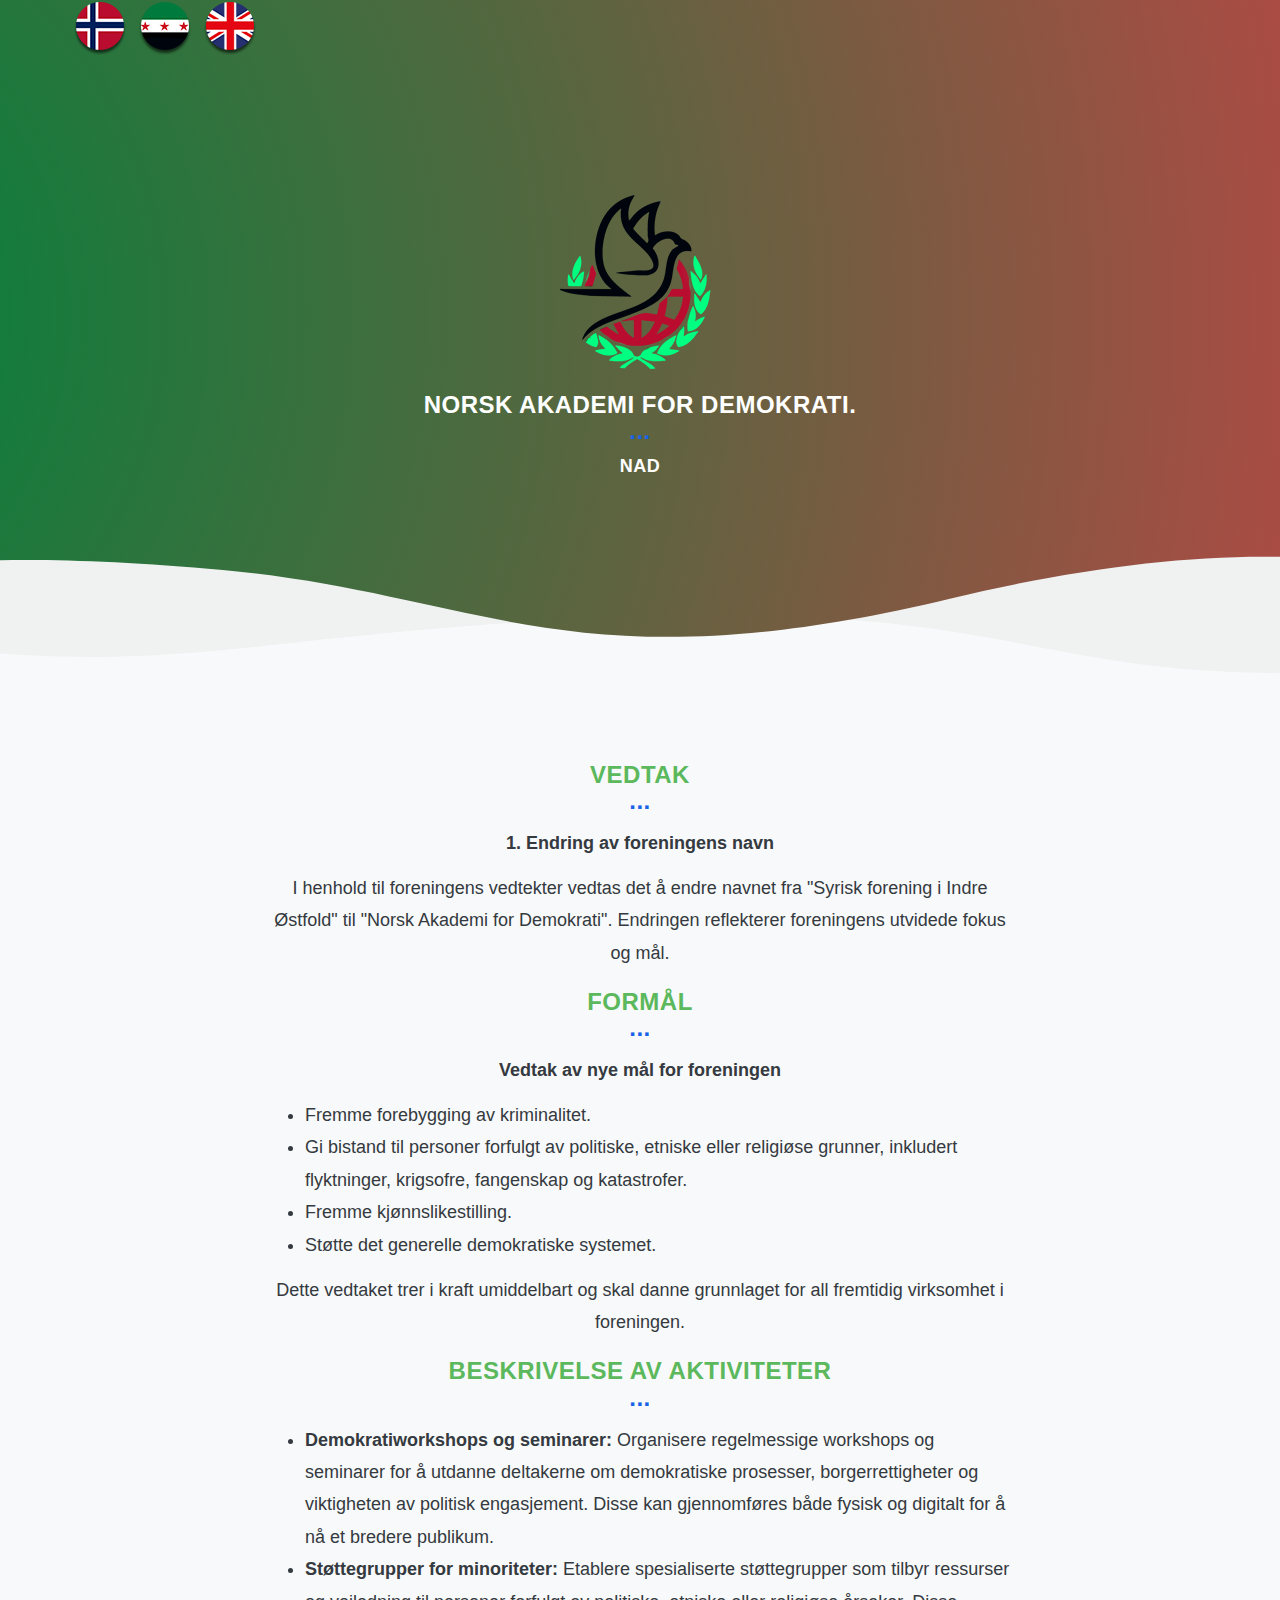
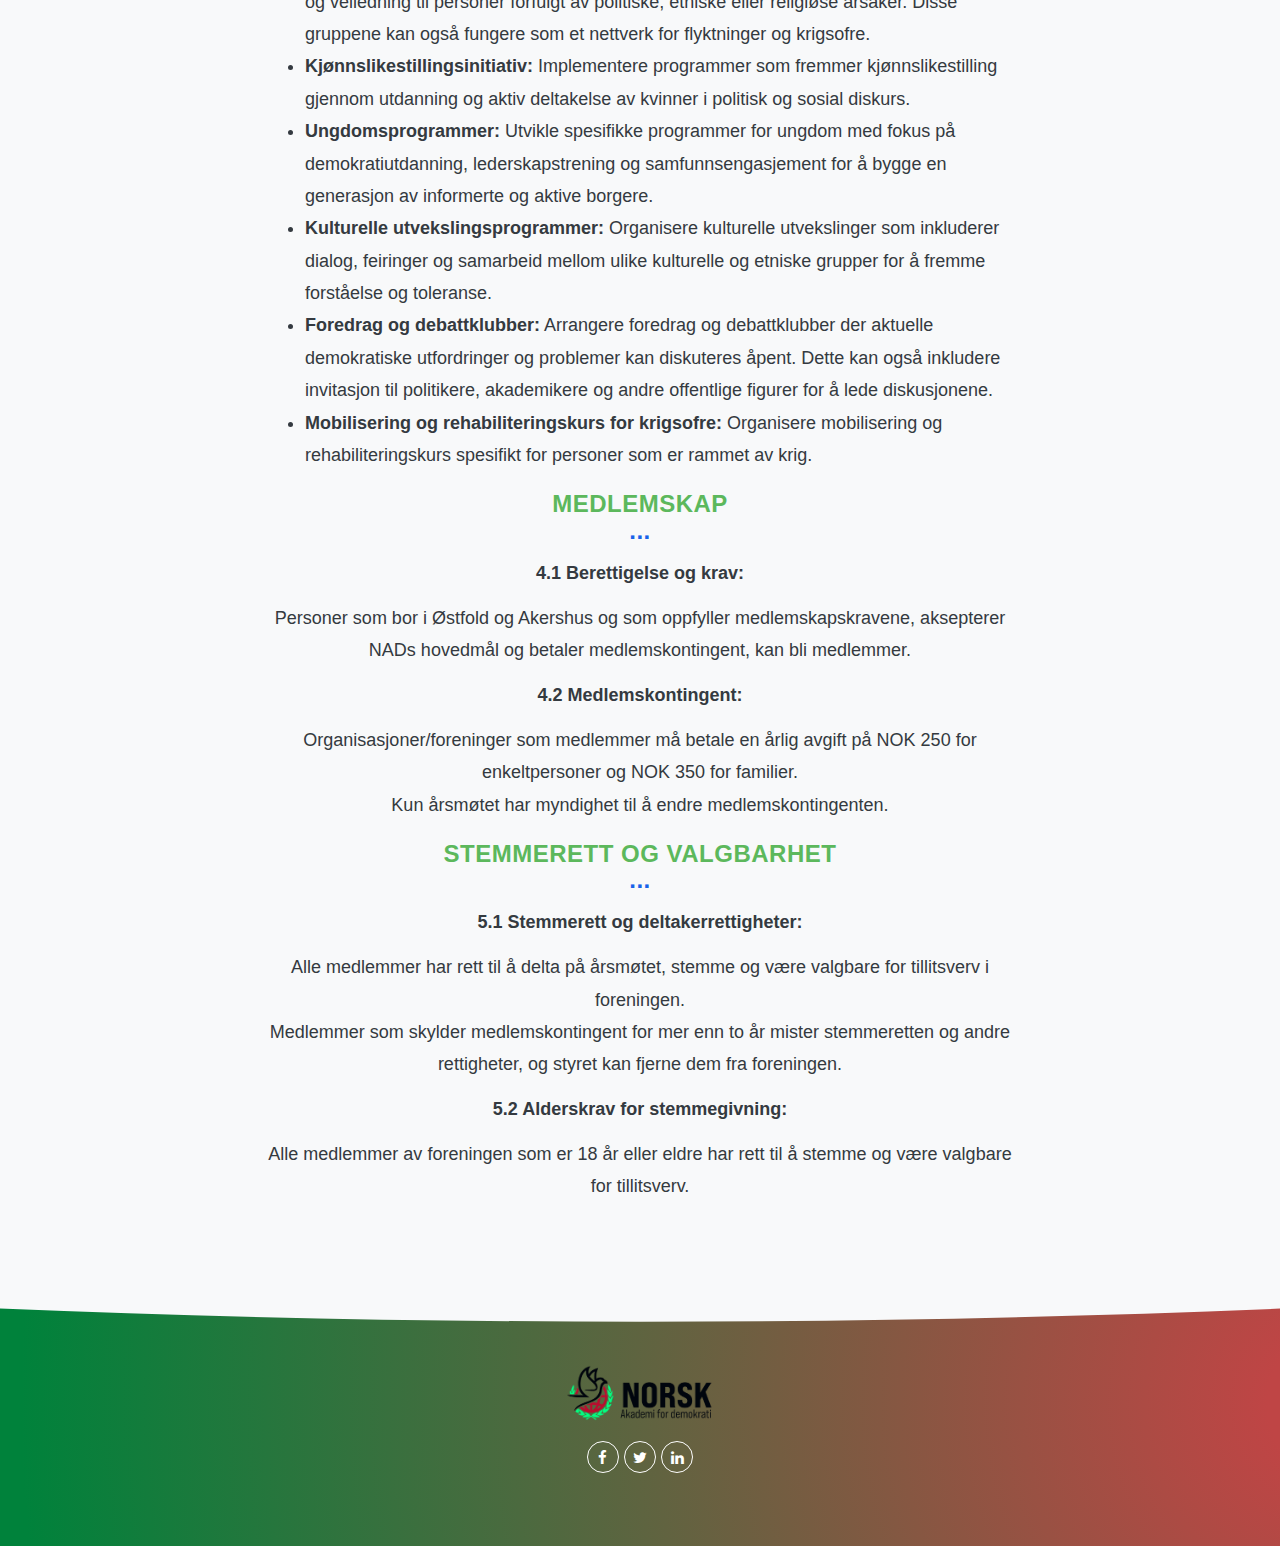
<file: index.html>
<!DOCTYPE html>
<html lang="en">
<head>
  <meta charset="UTF-8">
  <meta content="IE=edge" http-equiv="X-UA-Compatible">
  <meta content="width=device-width,initial-scale=1" name="viewport">
  <meta content="description" name="description">
  <meta name="google" content="notranslate" />
  <meta content="Mashup templates have been developped by Orson.io team" name="author">

  <meta name="msapplication-tap-highlight" content="no">
  
  
  <link rel="apple-touch-icon" sizes="180x180" href="./assets/apple-icon-180x180.png">
  <link href="./assets/favicon.ico" rel="icon">

  <link href="" rel="stylesheet">


  <title>NAD</title>

<link href="./main.550dcf66.css" rel="stylesheet"></head>
<body>
<header>
  <nav class="navbar navbar-default active">
    <div class="container">
      <div class="navbar-header">
          <span class="sr-only">Toggle navigation</span>
          <span class="icon-bar"></span>
          <span class="icon-bar"></span>
          <span class="icon-bar"></span>
        </button>
        <a href="index.html">
          <img src="norway.png" class="navbar-logo-img" alt="Norway">
        </a>
        
        <a href="syria.html">
          <img src="syrian flag.png" class="navbar-logo-img" alt="Syria">
        </a>
        
        <a href="English.html">
          <img src="england.png" class="navbar-logo-img" alt="England">
        </a>
      </div>
      <div class="collapse navbar-collapse" id="navbar-collapse">
        <ul class="nav navbar-nav navbar-right">
          <br>
        </ul>
      </div>
    </div>
  </nav>
</header>

  <div class="hero-full-container background-image-container white-text-container">
    <div class="container">
      <div class="row">
        <div class="col-xs-12">
          <img src="212121.png" class="navbar-logo-img" alt="">
          <br>
          <h2>NORSK AKADEMI FOR DEMOKRATI.</h2>
          <h5>NAD</h5>
        </div>
      </div>
    </div>
  </div>
  
  <div class="section-container">
    <div class="container">
      <div class="row">
        <div class="col-xs-12 col-md-8 col-md-offset-2">
          <div class="text-center">
            <h2>VEDTAK</h2>
            <p><strong>1. Endring av foreningens navn</strong></p>
            <p>
              I henhold til foreningens vedtekter vedtas det å endre navnet fra "Syrisk forening i Indre Østfold" til "Norsk Akademi for Demokrati".
              Endringen reflekterer foreningens utvidede fokus og mål.
            </p>
  
            <h2>FORMÅL</h2>
            <p><strong>Vedtak av nye mål for foreningen</strong></p>
            <ul class="text-left">
              <li>Fremme forebygging av kriminalitet.</li>
              <li>Gi bistand til personer forfulgt av politiske, etniske eller religiøse grunner, inkludert flyktninger, krigsofre, fangenskap og katastrofer.</li>
              <li>Fremme kjønnslikestilling.</li>
              <li>Støtte det generelle demokratiske systemet.</li>
            </ul>
            <p>Dette vedtaket trer i kraft umiddelbart og skal danne grunnlaget for all fremtidig virksomhet i foreningen.</p>
  
            <h2>BESKRIVELSE AV AKTIVITETER</h2>
            <ul class="text-left">
              <li>
                <strong>Demokratiworkshops og seminarer:</strong> Organisere regelmessige workshops og seminarer for å utdanne deltakerne om demokratiske prosesser, borgerrettigheter og viktigheten av politisk engasjement. Disse kan gjennomføres både fysisk og digitalt for å nå et bredere publikum.
              </li>
              <li>
                <strong>Støttegrupper for minoriteter:</strong> Etablere spesialiserte støttegrupper som tilbyr ressurser og veiledning til personer forfulgt av politiske, etniske eller religiøse årsaker. Disse gruppene kan også fungere som et nettverk for flyktninger og krigsofre.
              </li>
              <li>
                <strong>Kjønnslikestillingsinitiativ:</strong> Implementere programmer som fremmer kjønnslikestilling gjennom utdanning og aktiv deltakelse av kvinner i politisk og sosial diskurs.
              </li>
              <li>
                <strong>Ungdomsprogrammer:</strong> Utvikle spesifikke programmer for ungdom med fokus på demokratiutdanning, lederskapstrening og samfunnsengasjement for å bygge en generasjon av informerte og aktive borgere.
              </li>
              <li>
                <strong>Kulturelle utvekslingsprogrammer:</strong> Organisere kulturelle utvekslinger som inkluderer dialog, feiringer og samarbeid mellom ulike kulturelle og etniske grupper for å fremme forståelse og toleranse.
              </li>
              <li>
                <strong>Foredrag og debattklubber:</strong> Arrangere foredrag og debattklubber der aktuelle demokratiske utfordringer og problemer kan diskuteres åpent. Dette kan også inkludere invitasjon til politikere, akademikere og andre offentlige figurer for å lede diskusjonene.
              </li>
              <li>
                <strong>Mobilisering og rehabiliteringskurs for krigsofre:</strong> Organisere mobilisering og rehabiliteringskurs spesifikt for personer som er rammet av krig.
              </li>
            </ul>
  
            <h2>MEDLEMSKAP</h2>
            <p><strong>4.1 Berettigelse og krav:</strong></p>
            <p>
              Personer som bor i Østfold og Akershus og som oppfyller medlemskapskravene, aksepterer NADs hovedmål og betaler medlemskontingent, kan bli medlemmer.
            </p>
            <p><strong>4.2 Medlemskontingent:</strong></p>
            <p>
              Organisasjoner/foreninger som medlemmer må betale en årlig avgift på NOK 250 for enkeltpersoner og NOK 350 for familier.<br>
              Kun årsmøtet har myndighet til å endre medlemskontingenten.
            </p>
  
            <h2>STEMMERETT OG VALGBARHET</h2>
            <p><strong>5.1 Stemmerett og deltakerrettigheter:</strong></p>
            <p>
              Alle medlemmer har rett til å delta på årsmøtet, stemme og være valgbare for tillitsverv i foreningen.<br>
              Medlemmer som skylder medlemskontingent for mer enn to år mister stemmeretten og andre rettigheter, og styret kan fjerne dem fra foreningen.
            </p>
            <p><strong>5.2 Alderskrav for stemmegivning:</strong></p>
            <p>
              Alle medlemmer av foreningen som er 18 år eller eldre har rett til å stemme og være valgbare for tillitsverv.
            </p>
          </div>
        </div>
      </div>
    </div>
  </div>
  
<script>
  document.addEventListener("DOMContentLoaded", function (event) {
    navbarFixedTopAnimation();
  });
</script>
<footer class="footer-container white-text-container">
  <div class="container">
    <div class="row">
      <div class="col-xs-12 text-center">
        <!-- Logo Image -->
        <img src="norsk.png" alt="Logo" style="max-width: 150px; margin-bottom: 20px;">
        <p>
          <a href="https://facebook.com/" class="social-round-icon white-round-icon fa-icon" title="Facebook">
            <i class="fa fa-facebook" aria-hidden="true"></i>
          </a>
          <a href="https://twitter.com/" class="social-round-icon white-round-icon fa-icon" title="Twitter">
            <i class="fa fa-twitter" aria-hidden="true"></i>
          </a>
          <a href="https://www.linkedin.com/" class="social-round-icon white-round-icon fa-icon" title="LinkedIn">
            <i class="fa fa-linkedin" aria-hidden="true"></i>
          </a>
        </p>
      </div>
    </div>
  </div>
</footer>

<script>
  document.addEventListener("DOMContentLoaded", function (event) {
    navActivePage();
    scrollRevelation('.reveal');
  });
</script>

<script type="text/javascript" src="./main.0cf8b554.js"></script></body>

</html>
</file>
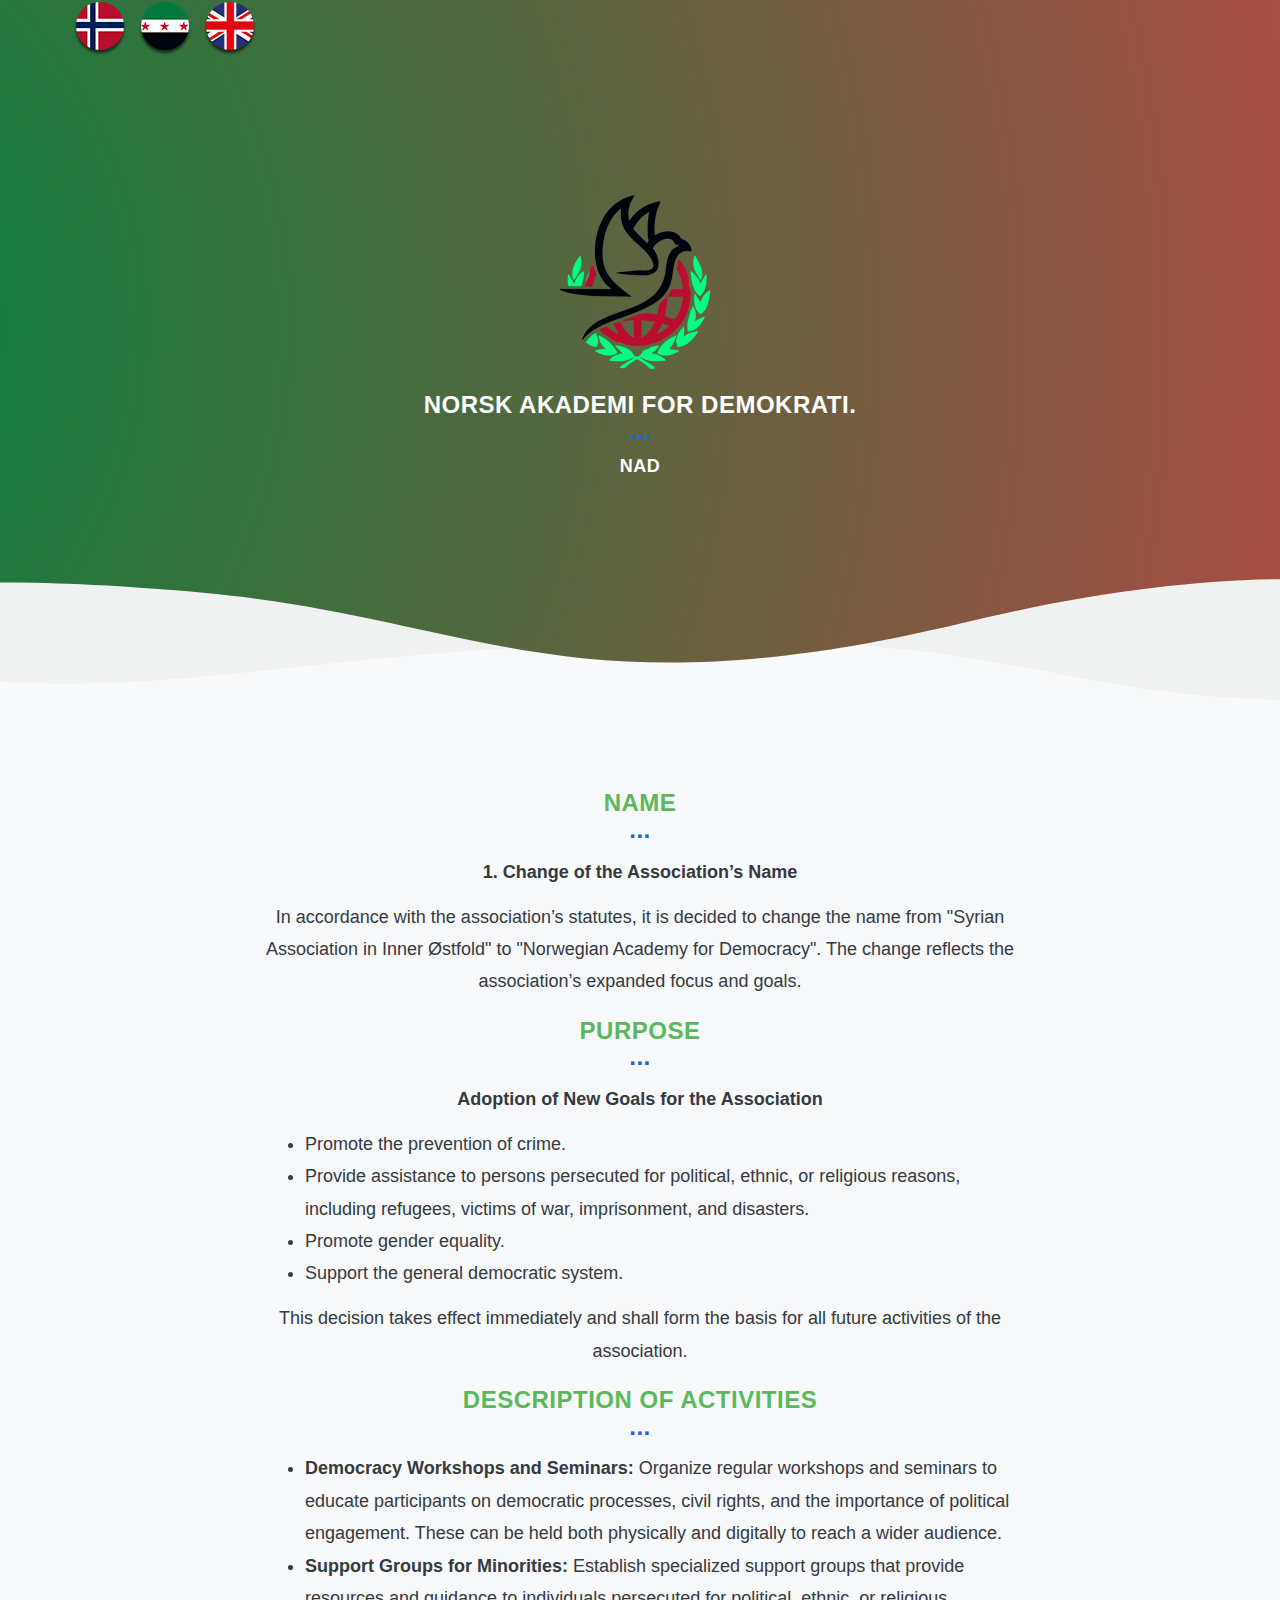
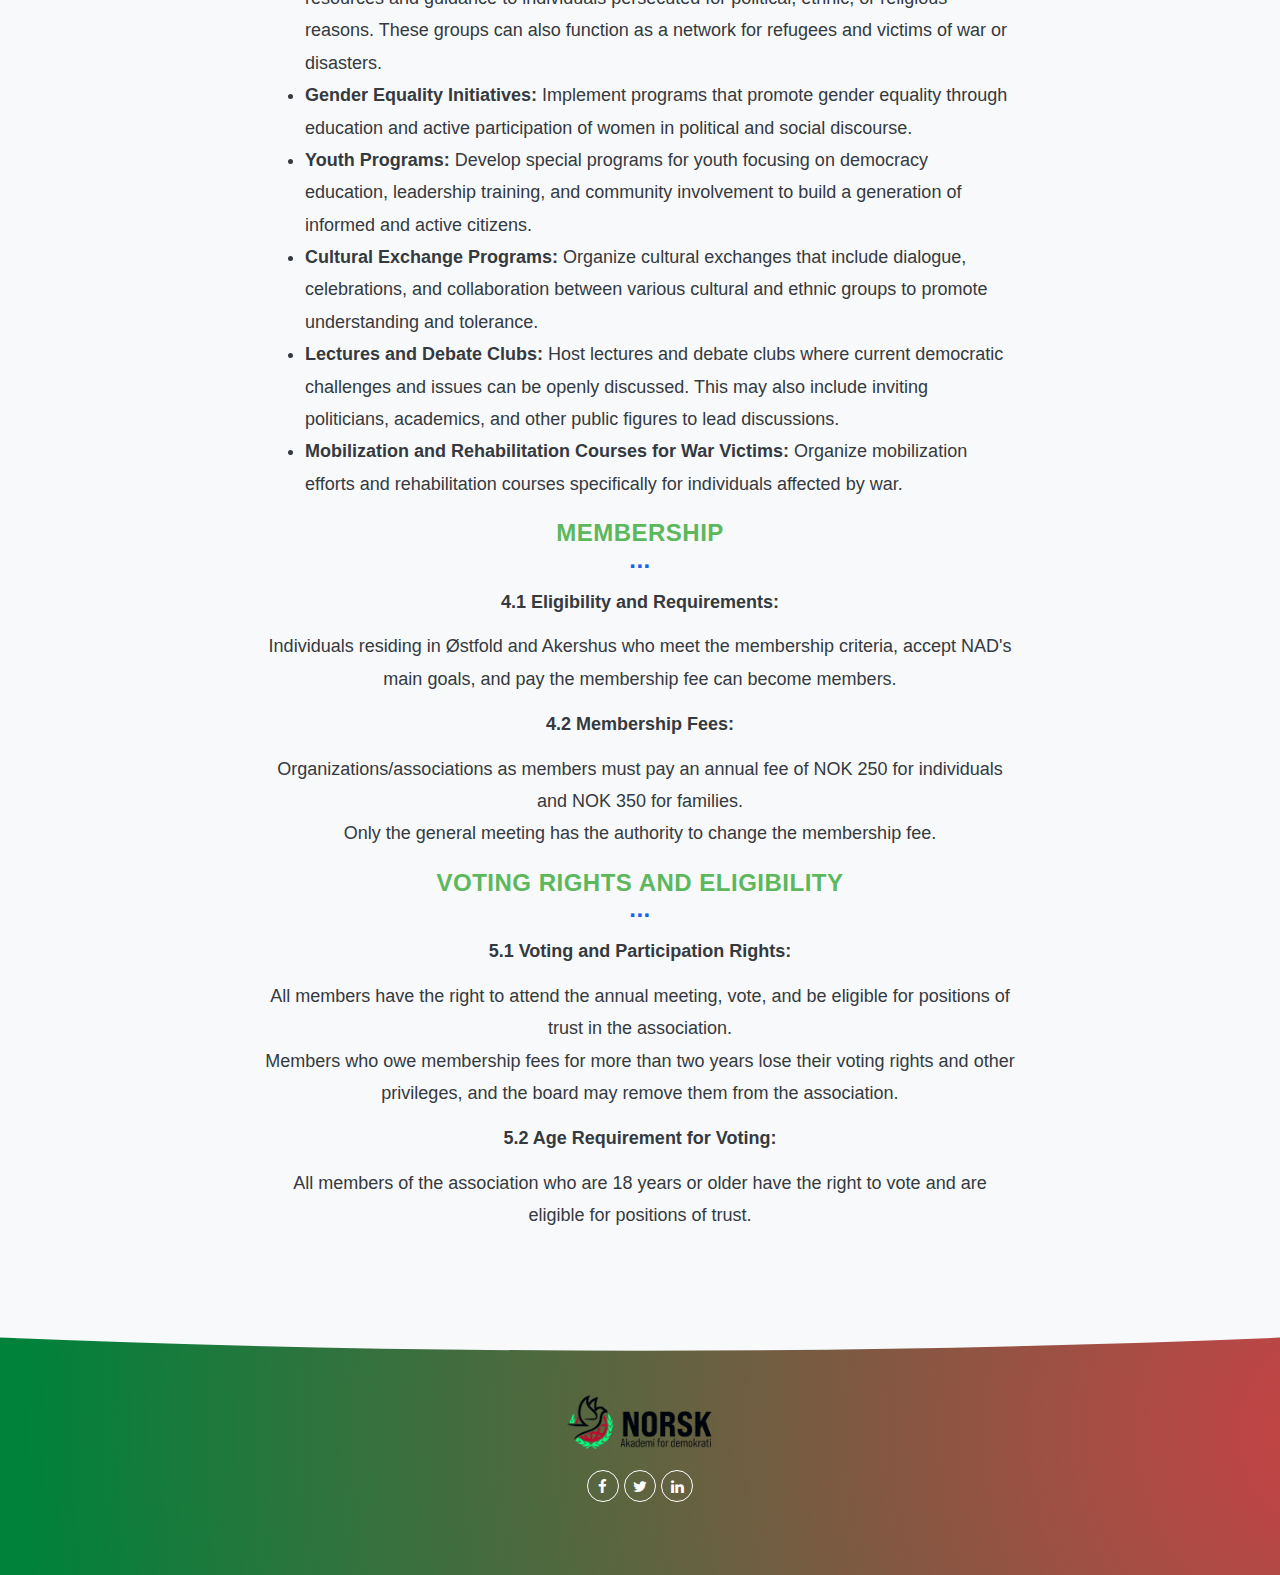
<file: English.html>
<!DOCTYPE html>
<html lang="en">

<head>
  <meta charset="UTF-8">
  <meta content="IE=edge" http-equiv="X-UA-Compatible">
  <meta content="width=device-width,initial-scale=1" name="viewport">
  <meta content="description" name="description">
  <meta name="google" content="notranslate" />
  <meta content="Mashup templates have been developped by Orson.io team" name="author">

  <meta name="msapplication-tap-highlight" content="no">
  
  
  <link rel="apple-touch-icon" sizes="180x180" href="./assets/apple-icon-180x180.png">
  <link href="./assets/favicon.ico" rel="icon">

  <link href="" rel="stylesheet">


  <title>Title page</title>

<link href="./main.550dcf66.css" rel="stylesheet"></head>
<body>
<header>
  <nav class="navbar navbar-default active">
    <div class="container">
      <div class="navbar-header">
          <span class="sr-only">Toggle navigation</span>
          <span class="icon-bar"></span>
          <span class="icon-bar"></span>
          <span class="icon-bar"></span>
        </button>
        <a href="index.html">
          <img src="norway.png" class="navbar-logo-img" alt="Norway">
        </a>
        <a href="syria.html">
          <img src="syrian flag.png" class="navbar-logo-img" alt="Syria">
        </a>
        
        <a href="English.html">
          <img src="england.png" class="navbar-logo-img" alt="England">
        </a>
        
      </div>
      <div class="collapse navbar-collapse" id="navbar-collapse">
        <ul class="nav navbar-nav navbar-right">
          <br>
        </ul>
      </div>
    </div>
  </nav>
</header>

  <div class="hero-full-container background-image-container white-text-container">
    <div class="container">
      <div class="row">
        <div class="col-xs-12">
          <img src="212121.png" class="navbar-logo-img" alt="">
          <br>
          <h2>NORSK AKADEMI FOR DEMOKRATI.</h2>
          <h5>NAD</h5>
          <br>
        </div>
      </div>
    </div>
  </div>

  <div class="section-container">
    <div class="container">
      <div class="row">
        <div class="col-xs-12 col-md-8 col-md-offset-2">
          <div class="text-center">
            <h2>NAME</h2>
            <p><strong>1. Change of the Association’s Name</strong></p>
            <p>
              In accordance with the association’s statutes, it is decided to change the name from "Syrian Association in Inner Østfold" to "Norwegian Academy for Democracy".
              The change reflects the association’s expanded focus and goals.
            </p>
  
            <h2>PURPOSE</h2>
            <p><strong>Adoption of New Goals for the Association</strong></p>
            <ul class="text-left">
              <li>Promote the prevention of crime.</li>
              <li>Provide assistance to persons persecuted for political, ethnic, or religious reasons, including refugees, victims of war, imprisonment, and disasters.</li>
              <li>Promote gender equality.</li>
              <li>Support the general democratic system.</li>
            </ul>
            <p>This decision takes effect immediately and shall form the basis for all future activities of the association.</p>
  
            <h2>DESCRIPTION OF ACTIVITIES</h2>
            <ul class="text-left">
              <li>
                <strong>Democracy Workshops and Seminars:</strong> Organize regular workshops and seminars to educate participants on democratic processes, civil rights, and the importance of political engagement. These can be held both physically and digitally to reach a wider audience.
              </li>
              <li>
                <strong>Support Groups for Minorities:</strong> Establish specialized support groups that provide resources and guidance to individuals persecuted for political, ethnic, or religious reasons. These groups can also function as a network for refugees and victims of war or disasters.
              </li>
              <li>
                <strong>Gender Equality Initiatives:</strong> Implement programs that promote gender equality through education and active participation of women in political and social discourse.
              </li>
              <li>
                <strong>Youth Programs:</strong> Develop special programs for youth focusing on democracy education, leadership training, and community involvement to build a generation of informed and active citizens.
              </li>
              <li>
                <strong>Cultural Exchange Programs:</strong> Organize cultural exchanges that include dialogue, celebrations, and collaboration between various cultural and ethnic groups to promote understanding and tolerance.
              </li>
              <li>
                <strong>Lectures and Debate Clubs:</strong> Host lectures and debate clubs where current democratic challenges and issues can be openly discussed. This may also include inviting politicians, academics, and other public figures to lead discussions.
              </li>
              <li>
                <strong>Mobilization and Rehabilitation Courses for War Victims:</strong> Organize mobilization efforts and rehabilitation courses specifically for individuals affected by war.
              </li>
            </ul>
  
            <h2>MEMBERSHIP</h2>
            <p><strong>4.1 Eligibility and Requirements:</strong></p>
            <p>
              Individuals residing in Østfold and Akershus who meet the membership criteria, accept NAD's main goals, and pay the membership fee can become members.
            </p>
            <p><strong>4.2 Membership Fees:</strong></p>
            <p>
              Organizations/associations as members must pay an annual fee of NOK 250 for individuals and NOK 350 for families.<br>
              Only the general meeting has the authority to change the membership fee.
            </p>
  
            <h2>VOTING RIGHTS AND ELIGIBILITY</h2>
            <p><strong>5.1 Voting and Participation Rights:</strong></p>
            <p>
              All members have the right to attend the annual meeting, vote, and be eligible for positions of trust in the association.<br>
              Members who owe membership fees for more than two years lose their voting rights and other privileges, and the board may remove them from the association.
            </p>
            <p><strong>5.2 Age Requirement for Voting:</strong></p>
            <p>
              All members of the association who are 18 years or older have the right to vote and are eligible for positions of trust.
            </p>
          </div>
        </div>
      </div>
    </div>
  </div>

<script>
  document.addEventListener("DOMContentLoaded", function (event) {
    navbarFixedTopAnimation();
  });
</script>

<footer class="footer-container white-text-container">
  <div class="container">
    <div class="row">
      <div class="col-xs-12 text-center">
        <!-- Logo Image -->
        <img src="norsk.png" alt="Logo" style="max-width: 150px; margin-bottom: 20px;">

        <!-- Social Media Links Under Image -->
        <p>
          <a href="https://facebook.com/" class="social-round-icon white-round-icon fa-icon" title="Facebook">
            <i class="fa fa-facebook" aria-hidden="true"></i>
          </a>
          <a href="https://twitter.com/" class="social-round-icon white-round-icon fa-icon" title="Twitter">
            <i class="fa fa-twitter" aria-hidden="true"></i>
          </a>
          <a href="https://www.linkedin.com/" class="social-round-icon white-round-icon fa-icon" title="LinkedIn">
            <i class="fa fa-linkedin" aria-hidden="true"></i>
          </a>
        </p>
      </div>
    </div>
  </div>
</footer>

<script>
  document.addEventListener("DOMContentLoaded", function (event) {
    navActivePage();
    scrollRevelation('.reveal');
  });
</script>

<!-- Google Analytics: change UA-XXXXX-X to be your site's ID 

<script>
  (function (i, s, o, g, r, a, m) {
    i['GoogleAnalyticsObject'] = r; i[r] = i[r] || function () {
      (i[r].q = i[r].q || []).push(arguments)
    }, i[r].l = 1 * new Date(); a = s.createElement(o),
      m = s.getElementsByTagName(o)[0]; a.async = 1; a.src = g; m.parentNode.insertBefore(a, m)
  })(window, document, 'script', '//www.google-analytics.com/analytics.js', 'ga');
  ga('create', 'UA-XXXXX-X', 'auto');
  ga('send', 'pageview');
</script>

--> <script type="text/javascript" src="./main.0cf8b554.js"></script></body>

</html>
</file>
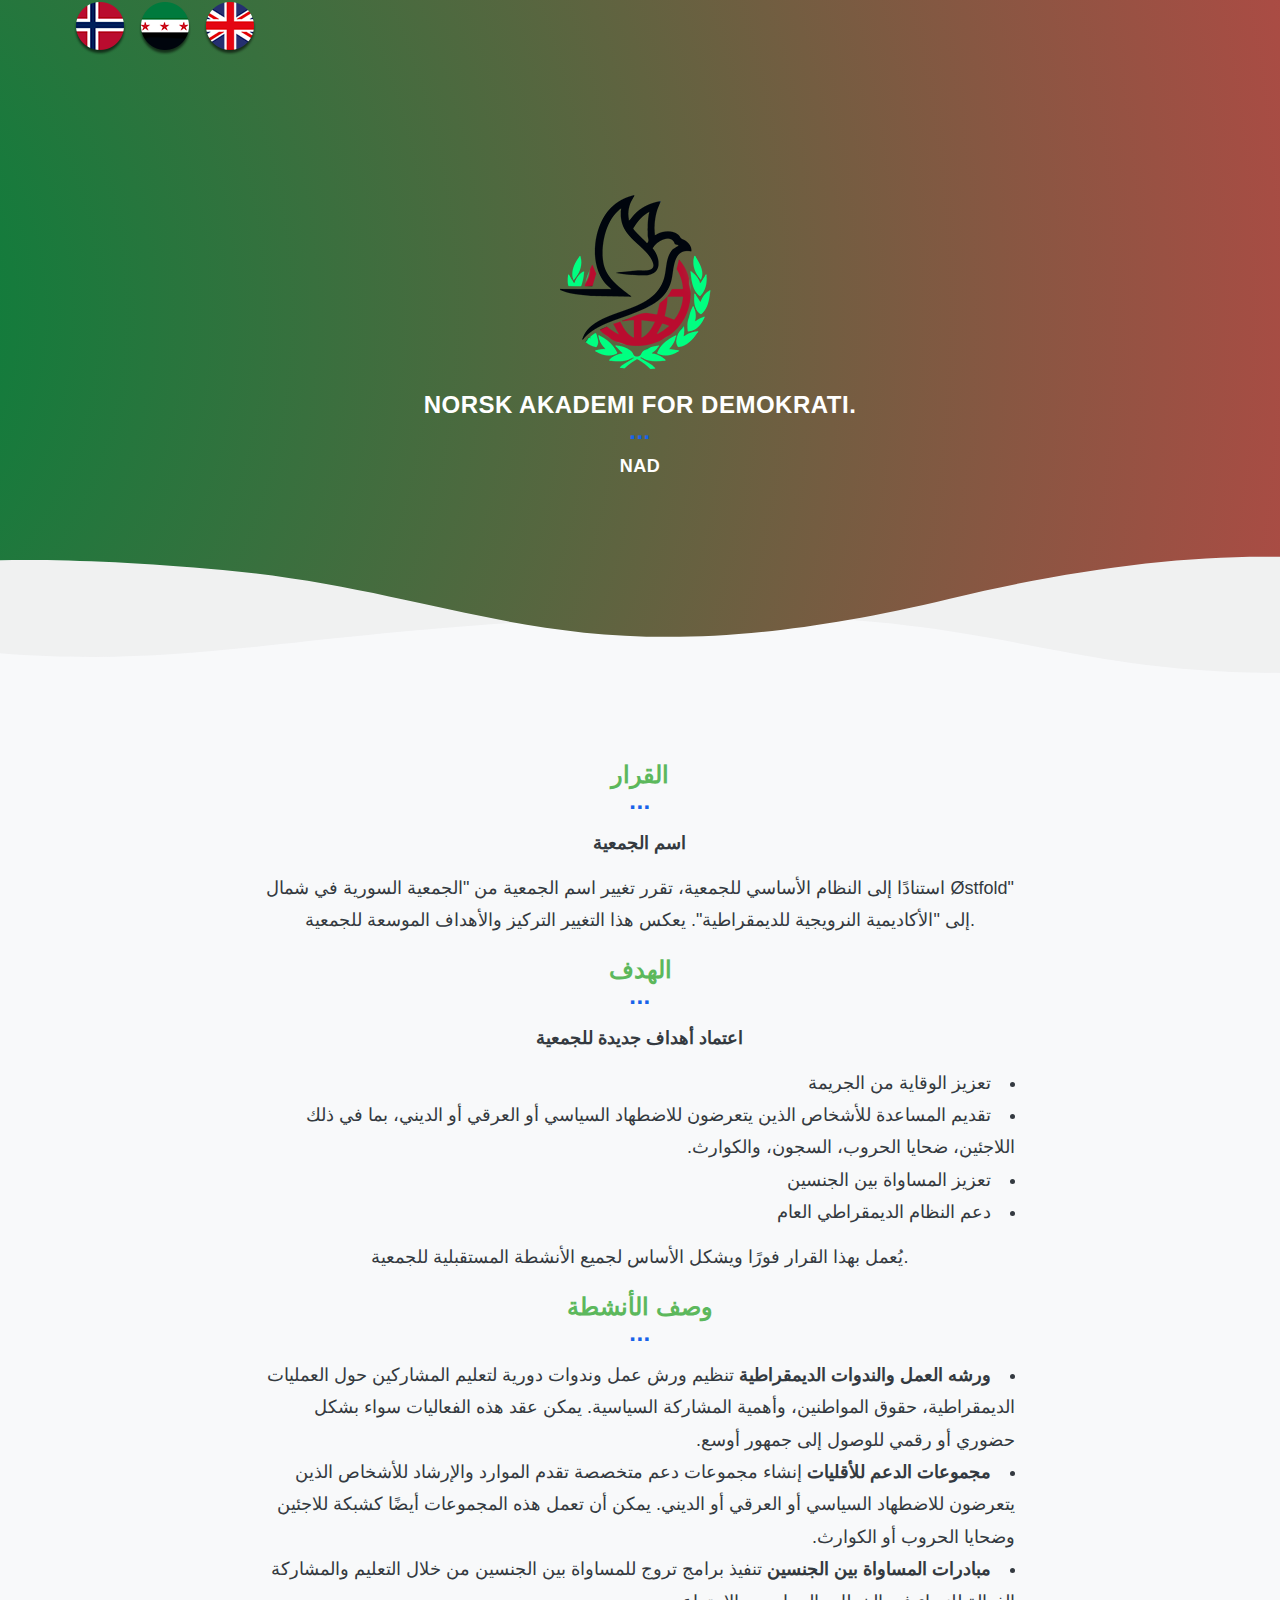
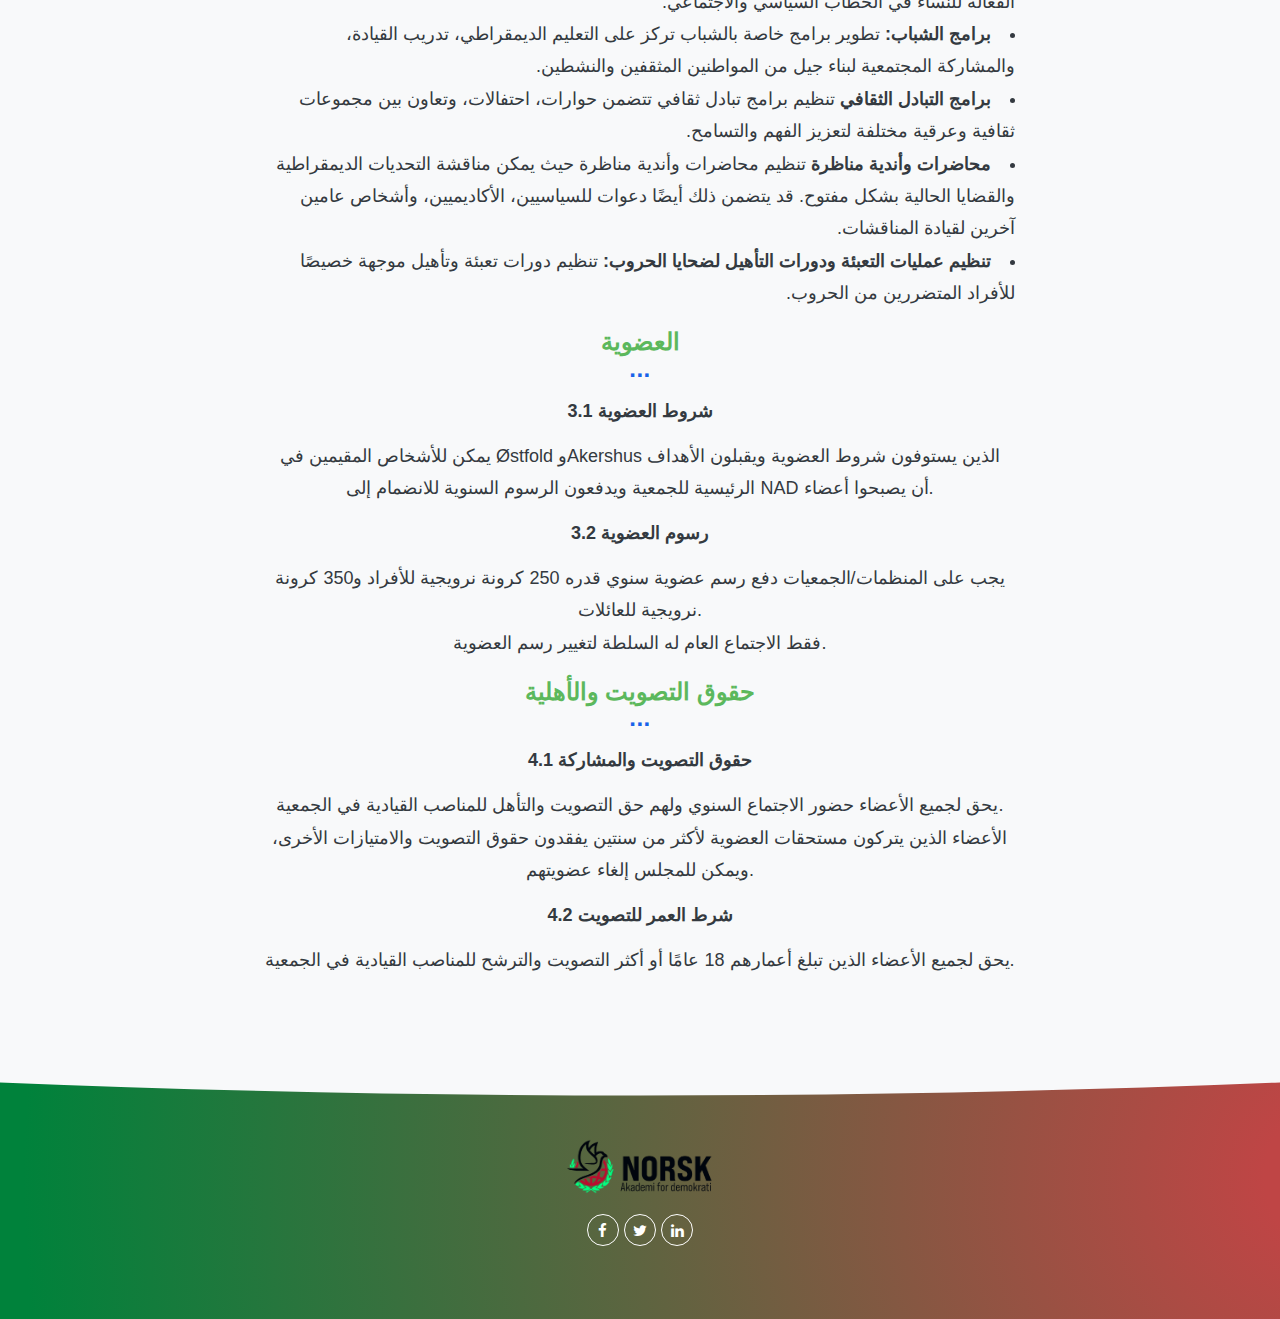
<file: syria.html>
<!DOCTYPE html>
<html lang="en">

<head>
  <meta charset="UTF-8">
  <meta content="IE=edge" http-equiv="X-UA-Compatible">
  <meta content="width=device-width,initial-scale=1" name="viewport">
  <meta content="description" name="description">
  <meta name="google" content="notranslate" />
  <meta content="Mashup templates have been developped by Orson.io team" name="author">

  <meta name="msapplication-tap-highlight" content="no">
  
  
  <link rel="apple-touch-icon" sizes="180x180" href="./apple-icon-180x180.png">
  <link href="./favicon.ico" rel="icon">

  <link href="" rel="stylesheet">


  <title>Title page</title>

<link href="main.550dcf66.css" rel="stylesheet"></head>
<body>
<header>
  <nav class="navbar navbar-default active">
    <div class="container">
      <div class="navbar-header">
          <span class="sr-only">Toggle navigation</span>
          <span class="icon-bar"></span>
          <span class="icon-bar"></span>
          <span class="icon-bar"></span>
        </button>
        <a href="index.html">
          <img src="norway.png" class="navbar-logo-img" alt="Norway">
        </a>
        
        <a href="syria.html">
          <img src="syrian flag.png" class="navbar-logo-img" alt="Syria">
        </a>
        
        <a href="English.html">
          <img src="england.png" class="navbar-logo-img" alt="England">
        </a>
      </div>
      <div class="collapse navbar-collapse" id="navbar-collapse">
        <ul class="nav navbar-nav navbar-right">
          <br>
        </ul>
      </div>
    </div>
  </nav>
</header>

  <div class="hero-full-container background-image-container white-text-container">
    <div class="container">
      <div class="row">
        <div class="col-xs-12">
          <img src="212121.png" class="navbar-logo-img" alt="">
          <br>
          <h2>NORSK AKADEMI FOR DEMOKRATI.</h2>
          <h5>NAD</h5>
        </div>
      </div>
    </div>
  </div>
  <div class="section-container">
    <div class="container">
        <div class="row">
            <div class="col-xs-12 col-md-8 col-md-offset-2">
                <div class="text-center">
                    
                    <h2>القرار</h2>
                    <p><strong>اسم الجمعية</strong></p>
                    <p>
                        استنادًا إلى النظام الأساسي للجمعية، تقرر تغيير اسم الجمعية من "الجمعية السورية في شمال Østfold" إلى "الأكاديمية النرويجية للديمقراطية".
                        يعكس هذا التغيير التركيز والأهداف الموسعة للجمعية.
                    </p>

                    <h2>الهدف</h2>
                    <p><strong>اعتماد أهداف جديدة للجمعية</strong></p>
                    <ul class="rtl-list">
                        <li>تعزيز الوقاية من الجريمة</li>
                        <li>تقديم المساعدة للأشخاص الذين يتعرضون للاضطهاد السياسي أو العرقي أو الديني، بما في ذلك اللاجئين، ضحايا الحروب، السجون، والكوارث.</li>
                        <li>تعزيز المساواة بين الجنسين</li>
                        <li>دعم النظام الديمقراطي العام</li>
                    </ul>
                    <p>يُعمل بهذا القرار فورًا ويشكل الأساس لجميع الأنشطة المستقبلية للجمعية.</p>

                    <h2>وصف الأنشطة</h2>
                    <ul class="rtl-list">
                        <li><strong>ورشه العمل والندوات الديمقراطية</strong> تنظيم ورش عمل وندوات دورية لتعليم المشاركين حول العمليات الديمقراطية، حقوق المواطنين، وأهمية المشاركة السياسية. يمكن عقد هذه الفعاليات سواء بشكل حضوري أو رقمي للوصول إلى جمهور أوسع.</li>
                        <li><strong>مجموعات الدعم للأقليات</strong> إنشاء مجموعات دعم متخصصة تقدم الموارد والإرشاد للأشخاص الذين يتعرضون للاضطهاد السياسي أو العرقي أو الديني. يمكن أن تعمل هذه المجموعات أيضًا كشبكة للاجئين وضحايا الحروب أو الكوارث.</li>
                        <li><strong>مبادرات المساواة بين الجنسين</strong> تنفيذ برامج تروج للمساواة بين الجنسين من خلال التعليم والمشاركة الفعالة للنساء في الخطاب السياسي والاجتماعي.</li>
                        <li><strong>برامج الشباب:</strong> تطوير برامج خاصة بالشباب تركز على التعليم الديمقراطي، تدريب القيادة، والمشاركة المجتمعية لبناء جيل من المواطنين المثقفين والنشطين.</li>
                        <li><strong>برامج التبادل الثقافي</strong> تنظيم برامج تبادل ثقافي تتضمن حوارات، احتفالات، وتعاون بين مجموعات ثقافية وعرقية مختلفة لتعزيز الفهم والتسامح.</li>
                        <li><strong>محاضرات وأندية مناظرة</strong> تنظيم محاضرات وأندية مناظرة حيث يمكن مناقشة التحديات الديمقراطية والقضايا الحالية بشكل مفتوح. قد يتضمن ذلك أيضًا دعوات للسياسيين، الأكاديميين، وأشخاص عامين آخرين لقيادة المناقشات.</li>
                        <li><strong>تنظيم عمليات التعبئة ودورات التأهيل لضحايا الحروب:</strong> تنظيم دورات تعبئة وتأهيل موجهة خصيصًا للأفراد المتضررين من الحروب.</li>
                    </ul>

                    <h2>العضوية</h2>
                    <p><strong>3.1 شروط العضوية</strong></p>
                    <p>يمكن للأشخاص المقيمين في Østfold وAkershus الذين يستوفون شروط العضوية ويقبلون الأهداف الرئيسية للجمعية ويدفعون الرسوم السنوية للانضمام إلى NAD أن يصبحوا أعضاء.</p>
                    <p><strong>3.2 رسوم العضوية</strong></p>
                    <p>يجب على المنظمات/الجمعيات دفع رسم عضوية سنوي قدره 250 كرونة نرويجية للأفراد و350 كرونة نرويجية للعائلات.<br> فقط الاجتماع العام له السلطة لتغيير رسم العضوية.</p>

                    <h2>حقوق التصويت والأهلية</h2>
                    <p><strong>4.1 حقوق التصويت والمشاركة</strong></p>
                    <p>يحق لجميع الأعضاء حضور الاجتماع السنوي ولهم حق التصويت والتأهل للمناصب القيادية في الجمعية.<br> الأعضاء الذين يتركون مستحقات العضوية لأكثر من سنتين يفقدون حقوق التصويت والامتيازات الأخرى، ويمكن للمجلس إلغاء عضويتهم.</p>
                    <p><strong>4.2 شرط العمر للتصويت</strong></p>
                    <p>يحق لجميع الأعضاء الذين تبلغ أعمارهم 18 عامًا أو أكثر التصويت والترشح للمناصب القيادية في الجمعية.</p>

                </div>
            </div>
        </div>
    </div>
</div>

<script>
  document.addEventListener("DOMContentLoaded", function (event) {
    navbarFixedTopAnimation();
  });
</script>

<footer class="footer-container white-text-container">
  <div class="container">
    <div class="row">
      <div class="col-xs-12 text-center">
        <!-- Logo Image -->
        <img src="norsk.png" alt="Logo" style="max-width: 150px; margin-bottom: 20px;">

        <!-- Social Media Links Under Image -->
        <p>
          <a href="https://facebook.com/" class="social-round-icon white-round-icon fa-icon" title="Facebook">
            <i class="fa fa-facebook" aria-hidden="true"></i>
          </a>
          <a href="https://twitter.com/" class="social-round-icon white-round-icon fa-icon" title="Twitter">
            <i class="fa fa-twitter" aria-hidden="true"></i>
          </a>
          <a href="https://www.linkedin.com/" class="social-round-icon white-round-icon fa-icon" title="LinkedIn">
            <i class="fa fa-linkedin" aria-hidden="true"></i>
          </a>
        </p>
      </div>
    </div>
  </div>
</footer>

<script>
  document.addEventListener("DOMContentLoaded", function (event) {
    navActivePage();
    scrollRevelation('.reveal');
  });
</script>

<!-- Google Analytics: change UA-XXXXX-X to be your site's ID 

<script>
  (function (i, s, o, g, r, a, m) {
    i['GoogleAnalyticsObject'] = r; i[r] = i[r] || function () {
      (i[r].q = i[r].q || []).push(arguments)
    }, i[r].l = 1 * new Date(); a = s.createElement(o),
      m = s.getElementsByTagName(o)[0]; a.async = 1; a.src = g; m.parentNode.insertBefore(a, m)
  })(window, document, 'script', '//www.google-analytics.com/analytics.js', 'ga');
  ga('create', 'UA-XXXXX-X', 'auto');
  ga('send', 'pageview');
</script>

--> <script type="text/javascript" src="./main.0cf8b554.js"></script></body>
</html>
</file>
<file: main.550dcf66.css>
@import url(https://fonts.googleapis.com/css?family=Hind+Siliguri:300,600|Martel:400,900);@import url(https://maxcdn.bootstrapcdn.com/font-awesome/4.7.0/css/font-awesome.min.css);/*!
 * Bootstrap v3.3.7 (http://getbootstrap.com)
 * Copyright 2011-2016 Twitter, Inc.
 * Licensed under MIT (https://github.com/twbs/bootstrap/blob/master/LICENSE)
 */
/*! normalize.css v3.0.3 | MIT License | github.com/necolas/normalize.css */html{font-family:sans-serif;-ms-text-size-adjust:100%;-webkit-text-size-adjust:100%}body{margin:0}article,aside,details,figcaption,figure,footer,header,hgroup,main,menu,nav,section,summary{display:block}audio,canvas,progress,video{display:inline-block;vertical-align:baseline}audio:not([controls]){display:none;height:0}[hidden],template{display:none}a{background-color:transparent}a:active,a:hover{outline:0}abbr[title]{border-bottom:1px dotted}b,strong{font-weight:700}dfn{font-style:italic}h1{font-size:2em;margin:.67em 0}mark{background:#ff0;color:#000}small{font-size:80%}sub,sup{font-size:75%;line-height:0;position:relative;vertical-align:baseline}sup{top:-.5em}sub{bottom:-.25em}img{border:0}svg:not(:root){overflow:hidden}figure{margin:1em 40px}hr{box-sizing:content-box;height:0}pre{overflow:auto}code,kbd,pre,samp{font-family:monospace,monospace;font-size:1em}button,input,optgroup,select,textarea{color:inherit;font:inherit;margin:0}button{overflow:visible}button,select{text-transform:none}button,html input[type=button],input[type=reset],input[type=submit]{-webkit-appearance:button;cursor:pointer}button[disabled],html input[disabled]{cursor:default}button::-moz-focus-inner,input::-moz-focus-inner{border:0;padding:0}input{line-height:normal}input[type=checkbox],input[type=radio]{box-sizing:border-box;padding:0}input[type=number]::-webkit-inner-spin-button,input[type=number]::-webkit-outer-spin-button{height:auto}input[type=search]{-webkit-appearance:textfield;box-sizing:content-box}input[type=search]::-webkit-search-cancel-button,input[type=search]::-webkit-search-decoration{-webkit-appearance:none}fieldset{border:1px solid silver;margin:0 2px;padding:.35em .625em .75em}textarea{overflow:auto}optgroup{font-weight:700}table{border-collapse:collapse;border-spacing:0}td,th{padding:0}

/*! Source: https://github.com/h5bp/html5-boilerplate/blob/master/src/css/main.css */@media print{*,:after,:before{background:transparent!important;color:#000!important;box-shadow:none!important;text-shadow:none!important}a,a:visited{text-decoration:underline}a[href]:after{content:" (" attr(href) ")"}abbr[title]:after{content:" (" attr(title) ")"}a[href^="#"]:after,a[href^="javascript:"]:after{content:""}blockquote,pre{border:1px solid #999;page-break-inside:avoid}thead{display:table-header-group}img,tr{page-break-inside:avoid}img{max-width:100%!important}h2,h3,p{orphans:3;widows:3}h2,h3{page-break-after:avoid}.navbar{display:none}.btn>.caret,.dropup>.btn>.caret{border-top-color:#000!important}.label{border:1px solid #000}.table{border-collapse:collapse!important}.table td,.table th{background-color:#fff!important}.table-bordered td,.table-bordered th{border:1px solid #ddd!important}}*,:after,:before{-webkit-box-sizing:border-box;-moz-box-sizing:border-box;box-sizing:border-box}html{font-size:10px;-webkit-tap-highlight-color:transparent}body{font-family:Hind Siliguri,Helvetica,Arial,sans-serif;font-size:18px;line-height:1.42857;color:#838383;background-color:#fff}button,input,select,textarea{font-family:inherit;font-size:inherit;line-height:inherit}a{color:#00823b;text-decoration:none}a:focus,a:hover{color:#00823b;text-decoration:underline}a:focus{outline:5px auto -webkit-focus-ring-color;outline-offset:-2px}figure{margin:0}img{vertical-align:middle}.img-responsive{display:block;max-width:100%;height:auto}.img-rounded{border-radius:4px}.img-thumbnail{padding:4px;line-height:1.42857;background-color:#fff;border:1px solid #ddd;border-radius:2px;-webkit-transition:all .2s ease-in-out;-o-transition:all .2s ease-in-out;transition:all .2s ease-in-out;display:inline-block;max-width:100%;height:auto}.img-circle{border-radius:50%}hr{margin-top:25px;margin-bottom:25px;border:0;border-top:1px solid #eee}.sr-only{position:absolute;width:1px;height:1px;margin:-1px;padding:0;overflow:hidden;clip:rect(0,0,0,0);border:0}.sr-only-focusable:active,.sr-only-focusable:focus{position:static;width:auto;height:auto;margin:0;overflow:visible;clip:auto}[role=button]{cursor:pointer}.h1,.h2,.h3,.h4,.h5,.h6,h1,h2,h3,h4,h5,h6{font-family:Martel,Times New Roman,Times,serif;font-weight:900;line-height:1.1;color:#00823b}.h1 .small,.h1 small,.h2 .small,.h2 small,.h3 .small,.h3 small,.h4 .small,.h4 small,.h5 .small,.h5 small,.h6 .small,.h6 small,h1 .small,h1 small,h2 .small,h2 small,h3 .small,h3 small,h4 .small,h4 small,h5 .small,h5 small,h6 .small,h6 small{font-weight:400;line-height:1;color:#777}.h1,.h2,.h3,h1,h2,h3{margin-top:25px;margin-bottom:12.5px}.h1 .small,.h1 small,.h2 .small,.h2 small,.h3 .small,.h3 small,h1 .small,h1 small,h2 .small,h2 small,h3 .small,h3 small{font-size:65%}.h4,.h5,.h6,h4,h5,h6{margin-top:12.5px;margin-bottom:12.5px}.h4 .small,.h4 small,.h5 .small,.h5 small,.h6 .small,.h6 small,h4 .small,h4 small,h5 .small,h5 small,h6 .small,h6 small{font-size:75%}.h1,h1{font-size:59px}.h2,h2{font-size:31px}.h3,h3{font-size:24px}.h4,.h5,h4,h5{font-size:18px}.h6,h6{font-size:16px}p{margin:0 0 12.5px}.lead{margin-bottom:25px;font-size:20px;font-weight:300;line-height:1.4}@media (min-width:768px){.lead{font-size:27px}}.small,small{font-size:77%}.mark,mark{background-color:#fcf8e3;padding:.2em}.text-left{text-align:left}.text-right{text-align:right}.text-center{text-align:center}.text-justify{text-align:justify}.text-nowrap{white-space:nowrap}.text-lowercase{text-transform:lowercase}.initialism,.text-uppercase{text-transform:uppercase}.text-capitalize{text-transform:capitalize}.text-muted{color:#777}.text-primary{color:#00823b}a.text-primary:focus,a.text-primary:hover{color:#bb1212}.text-success{color:#fff}a.text-success:focus,a.text-success:hover{color:#e6e6e6}.text-info{color:#31708f}a.text-info:focus,a.text-info:hover{color:#245269}.text-warning{color:#8a6d3b}a.text-warning:focus,a.text-warning:hover{color:#66512c}.text-danger{color:#fff}a.text-danger:focus,a.text-danger:hover{color:#e6e6e6}.bg-primary{color:#fff;background-color:#00823b}a.bg-primary:focus,a.bg-primary:hover{background-color:#bb1212}.bg-success{background-color:#08005f}a.bg-success:focus,a.bg-success:hover{background-color:#04002c}.bg-info{background-color:#d9edf7}a.bg-info:focus,a.bg-info:hover{background-color:#afd9ee}.bg-warning{background-color:#fcf8e3}a.bg-warning:focus,a.bg-warning:hover{background-color:#f7ecb5}.bg-danger{background-color:#ca044b}a.bg-danger:focus,a.bg-danger:hover{background-color:#980338}.page-header{padding-bottom:11.5px;margin:50px 0 25px;border-bottom:1px solid #eee}ol,ul{margin-top:0;margin-bottom:12.5px}ol ol,ol ul,ul ol,ul ul{margin-bottom:0}.list-inline,.list-unstyled{padding-left:0;list-style:none}.list-inline{margin-left:-5px}.list-inline>li{display:inline-block;padding-left:5px;padding-right:5px}dl{margin-top:0;margin-bottom:25px}dd,dt{line-height:1.42857}dt{font-weight:700}dd{margin-left:0}.dl-horizontal dd:after,.dl-horizontal dd:before{content:" ";display:table}.dl-horizontal dd:after{clear:both}@media (min-width:768px){.dl-horizontal dt{float:left;width:160px;clear:left;text-align:right;overflow:hidden;text-overflow:ellipsis;white-space:nowrap}.dl-horizontal dd{margin-left:180px}}abbr[data-original-title],abbr[title]{cursor:help;border-bottom:1px dotted #777}.initialism{font-size:90%}blockquote{padding:12.5px 25px;margin:0 0 25px;font-size:22.5px;border-left:5px solid #eee}blockquote ol:last-child,blockquote p:last-child,blockquote ul:last-child{margin-bottom:0}blockquote .small,blockquote footer,blockquote small{display:block;font-size:80%;line-height:1.42857;color:#777}blockquote .small:before,blockquote footer:before,blockquote small:before{content:"\2014   \A0"}.blockquote-reverse,blockquote.pull-right{padding-right:15px;padding-left:0;border-right:5px solid #eee;border-left:0;text-align:right}.blockquote-reverse .small:before,.blockquote-reverse footer:before,.blockquote-reverse small:before,blockquote.pull-right .small:before,blockquote.pull-right footer:before,blockquote.pull-right small:before{content:""}.blockquote-reverse .small:after,.blockquote-reverse footer:after,.blockquote-reverse small:after,blockquote.pull-right .small:after,blockquote.pull-right footer:after,blockquote.pull-right small:after{content:"\A0   \2014"}address{margin-bottom:25px;font-style:normal;line-height:1.42857}code,kbd,pre,samp{font-family:Menlo,Monaco,Consolas,Courier New,monospace}code{color:#c7254e;background-color:#f9f2f4}code,kbd{padding:2px 4px;font-size:90%;border-radius:2px}kbd{color:#fff;background-color:#333;box-shadow:inset 0 -1px 0 rgba(0,0,0,.25)}kbd kbd{padding:0;font-size:100%;font-weight:700;box-shadow:none}pre{display:block;padding:12px;margin:0 0 12.5px;font-size:17px;line-height:1.42857;word-break:break-all;word-wrap:break-word;color:#333;background-color:#f5f5f5;border:1px solid #ccc;border-radius:2px}pre code{padding:0;font-size:inherit;color:inherit;white-space:pre-wrap;background-color:transparent;border-radius:0}.pre-scrollable{max-height:340px;overflow-y:scroll}.container{margin-right:auto;margin-left:auto;padding-left:15px;padding-right:15px}.container:after,.container:before{content:" ";display:table}.container:after{clear:both}@media (min-width:768px){.container{width:750px}}@media (min-width:992px){.container{width:970px}}@media (min-width:1200px){.container{width:1170px}}.container-fluid{margin-right:auto;margin-left:auto;padding-left:15px;padding-right:15px}.container-fluid:after,.container-fluid:before{content:" ";display:table}.container-fluid:after{clear:both}.row{margin-left:-15px;margin-right:-15px}.row:after,.row:before{content:" ";display:table}.row:after{clear:both}.col-lg-1,.col-lg-2,.col-lg-3,.col-lg-4,.col-lg-5,.col-lg-6,.col-lg-7,.col-lg-8,.col-lg-9,.col-lg-10,.col-lg-11,.col-lg-12,.col-md-1,.col-md-2,.col-md-3,.col-md-4,.col-md-5,.col-md-6,.col-md-7,.col-md-8,.col-md-9,.col-md-10,.col-md-11,.col-md-12,.col-sm-1,.col-sm-2,.col-sm-3,.col-sm-4,.col-sm-5,.col-sm-6,.col-sm-7,.col-sm-8,.col-sm-9,.col-sm-10,.col-sm-11,.col-sm-12,.col-xs-1,.col-xs-2,.col-xs-3,.col-xs-4,.col-xs-5,.col-xs-6,.col-xs-7,.col-xs-8,.col-xs-9,.col-xs-10,.col-xs-11,.col-xs-12{position:relative;min-height:1px;padding-left:15px;padding-right:15px}.col-xs-1,.col-xs-2,.col-xs-3,.col-xs-4,.col-xs-5,.col-xs-6,.col-xs-7,.col-xs-8,.col-xs-9,.col-xs-10,.col-xs-11,.col-xs-12{float:left}.col-xs-1{width:8.33333%}.col-xs-2{width:16.66667%}.col-xs-3{width:25%}.col-xs-4{width:33.33333%}.col-xs-5{width:41.66667%}.col-xs-6{width:50%}.col-xs-7{width:58.33333%}.col-xs-8{width:66.66667%}.col-xs-9{width:75%}.col-xs-10{width:83.33333%}.col-xs-11{width:91.66667%}.col-xs-12{width:100%}.col-xs-pull-0{right:auto}.col-xs-pull-1{right:8.33333%}.col-xs-pull-2{right:16.66667%}.col-xs-pull-3{right:25%}.col-xs-pull-4{right:33.33333%}.col-xs-pull-5{right:41.66667%}.col-xs-pull-6{right:50%}.col-xs-pull-7{right:58.33333%}.col-xs-pull-8{right:66.66667%}.col-xs-pull-9{right:75%}.col-xs-pull-10{right:83.33333%}.col-xs-pull-11{right:91.66667%}.col-xs-pull-12{right:100%}.col-xs-push-0{left:auto}.col-xs-push-1{left:8.33333%}.col-xs-push-2{left:16.66667%}.col-xs-push-3{left:25%}.col-xs-push-4{left:33.33333%}.col-xs-push-5{left:41.66667%}.col-xs-push-6{left:50%}.col-xs-push-7{left:58.33333%}.col-xs-push-8{left:66.66667%}.col-xs-push-9{left:75%}.col-xs-push-10{left:83.33333%}.col-xs-push-11{left:91.66667%}.col-xs-push-12{left:100%}.col-xs-offset-0{margin-left:0}.col-xs-offset-1{margin-left:8.33333%}.col-xs-offset-2{margin-left:16.66667%}.col-xs-offset-3{margin-left:25%}.col-xs-offset-4{margin-left:33.33333%}.col-xs-offset-5{margin-left:41.66667%}.col-xs-offset-6{margin-left:50%}.col-xs-offset-7{margin-left:58.33333%}.col-xs-offset-8{margin-left:66.66667%}.col-xs-offset-9{margin-left:75%}.col-xs-offset-10{margin-left:83.33333%}.col-xs-offset-11{margin-left:91.66667%}.col-xs-offset-12{margin-left:100%}@media (min-width:768px){.col-sm-1,.col-sm-2,.col-sm-3,.col-sm-4,.col-sm-5,.col-sm-6,.col-sm-7,.col-sm-8,.col-sm-9,.col-sm-10,.col-sm-11,.col-sm-12{float:left}.col-sm-1{width:8.33333%}.col-sm-2{width:16.66667%}.col-sm-3{width:25%}.col-sm-4{width:33.33333%}.col-sm-5{width:41.66667%}.col-sm-6{width:50%}.col-sm-7{width:58.33333%}.col-sm-8{width:66.66667%}.col-sm-9{width:75%}.col-sm-10{width:83.33333%}.col-sm-11{width:91.66667%}.col-sm-12{width:100%}.col-sm-pull-0{right:auto}.col-sm-pull-1{right:8.33333%}.col-sm-pull-2{right:16.66667%}.col-sm-pull-3{right:25%}.col-sm-pull-4{right:33.33333%}.col-sm-pull-5{right:41.66667%}.col-sm-pull-6{right:50%}.col-sm-pull-7{right:58.33333%}.col-sm-pull-8{right:66.66667%}.col-sm-pull-9{right:75%}.col-sm-pull-10{right:83.33333%}.col-sm-pull-11{right:91.66667%}.col-sm-pull-12{right:100%}.col-sm-push-0{left:auto}.col-sm-push-1{left:8.33333%}.col-sm-push-2{left:16.66667%}.col-sm-push-3{left:25%}.col-sm-push-4{left:33.33333%}.col-sm-push-5{left:41.66667%}.col-sm-push-6{left:50%}.col-sm-push-7{left:58.33333%}.col-sm-push-8{left:66.66667%}.col-sm-push-9{left:75%}.col-sm-push-10{left:83.33333%}.col-sm-push-11{left:91.66667%}.col-sm-push-12{left:100%}.col-sm-offset-0{margin-left:0}.col-sm-offset-1{margin-left:8.33333%}.col-sm-offset-2{margin-left:16.66667%}.col-sm-offset-3{margin-left:25%}.col-sm-offset-4{margin-left:33.33333%}.col-sm-offset-5{margin-left:41.66667%}.col-sm-offset-6{margin-left:50%}.col-sm-offset-7{margin-left:58.33333%}.col-sm-offset-8{margin-left:66.66667%}.col-sm-offset-9{margin-left:75%}.col-sm-offset-10{margin-left:83.33333%}.col-sm-offset-11{margin-left:91.66667%}.col-sm-offset-12{margin-left:100%}}@media (min-width:992px){.col-md-1,.col-md-2,.col-md-3,.col-md-4,.col-md-5,.col-md-6,.col-md-7,.col-md-8,.col-md-9,.col-md-10,.col-md-11,.col-md-12{float:left}.col-md-1{width:8.33333%}.col-md-2{width:16.66667%}.col-md-3{width:25%}.col-md-4{width:33.33333%}.col-md-5{width:41.66667%}.col-md-6{width:50%}.col-md-7{width:58.33333%}.col-md-8{width:66.66667%}.col-md-9{width:75%}.col-md-10{width:83.33333%}.col-md-11{width:91.66667%}.col-md-12{width:100%}.col-md-pull-0{right:auto}.col-md-pull-1{right:8.33333%}.col-md-pull-2{right:16.66667%}.col-md-pull-3{right:25%}.col-md-pull-4{right:33.33333%}.col-md-pull-5{right:41.66667%}.col-md-pull-6{right:50%}.col-md-pull-7{right:58.33333%}.col-md-pull-8{right:66.66667%}.col-md-pull-9{right:75%}.col-md-pull-10{right:83.33333%}.col-md-pull-11{right:91.66667%}.col-md-pull-12{right:100%}.col-md-push-0{left:auto}.col-md-push-1{left:8.33333%}.col-md-push-2{left:16.66667%}.col-md-push-3{left:25%}.col-md-push-4{left:33.33333%}.col-md-push-5{left:41.66667%}.col-md-push-6{left:50%}.col-md-push-7{left:58.33333%}.col-md-push-8{left:66.66667%}.col-md-push-9{left:75%}.col-md-push-10{left:83.33333%}.col-md-push-11{left:91.66667%}.col-md-push-12{left:100%}.col-md-offset-0{margin-left:0}.col-md-offset-1{margin-left:8.33333%}.col-md-offset-2{margin-left:16.66667%}.col-md-offset-3{margin-left:25%}.col-md-offset-4{margin-left:33.33333%}.col-md-offset-5{margin-left:41.66667%}.col-md-offset-6{margin-left:50%}.col-md-offset-7{margin-left:58.33333%}.col-md-offset-8{margin-left:66.66667%}.col-md-offset-9{margin-left:75%}.col-md-offset-10{margin-left:83.33333%}.col-md-offset-11{margin-left:91.66667%}.col-md-offset-12{margin-left:100%}}@media (min-width:1200px){.col-lg-1,.col-lg-2,.col-lg-3,.col-lg-4,.col-lg-5,.col-lg-6,.col-lg-7,.col-lg-8,.col-lg-9,.col-lg-10,.col-lg-11,.col-lg-12{float:left}.col-lg-1{width:8.33333%}.col-lg-2{width:16.66667%}.col-lg-3{width:25%}.col-lg-4{width:33.33333%}.col-lg-5{width:41.66667%}.col-lg-6{width:50%}.col-lg-7{width:58.33333%}.col-lg-8{width:66.66667%}.col-lg-9{width:75%}.col-lg-10{width:83.33333%}.col-lg-11{width:91.66667%}.col-lg-12{width:100%}.col-lg-pull-0{right:auto}.col-lg-pull-1{right:8.33333%}.col-lg-pull-2{right:16.66667%}.col-lg-pull-3{right:25%}.col-lg-pull-4{right:33.33333%}.col-lg-pull-5{right:41.66667%}.col-lg-pull-6{right:50%}.col-lg-pull-7{right:58.33333%}.col-lg-pull-8{right:66.66667%}.col-lg-pull-9{right:75%}.col-lg-pull-10{right:83.33333%}.col-lg-pull-11{right:91.66667%}.col-lg-pull-12{right:100%}.col-lg-push-0{left:auto}.col-lg-push-1{left:8.33333%}.col-lg-push-2{left:16.66667%}.col-lg-push-3{left:25%}.col-lg-push-4{left:33.33333%}.col-lg-push-5{left:41.66667%}.col-lg-push-6{left:50%}.col-lg-push-7{left:58.33333%}.col-lg-push-8{left:66.66667%}.col-lg-push-9{left:75%}.col-lg-push-10{left:83.33333%}.col-lg-push-11{left:91.66667%}.col-lg-push-12{left:100%}.col-lg-offset-0{margin-left:0}.col-lg-offset-1{margin-left:8.33333%}.col-lg-offset-2{margin-left:16.66667%}.col-lg-offset-3{margin-left:25%}.col-lg-offset-4{margin-left:33.33333%}.col-lg-offset-5{margin-left:41.66667%}.col-lg-offset-6{margin-left:50%}.col-lg-offset-7{margin-left:58.33333%}.col-lg-offset-8{margin-left:66.66667%}.col-lg-offset-9{margin-left:75%}.col-lg-offset-10{margin-left:83.33333%}.col-lg-offset-11{margin-left:91.66667%}.col-lg-offset-12{margin-left:100%}}table{background-color:transparent}caption{padding-top:8px;padding-bottom:8px;color:#777}caption,th{text-align:left}.table{width:100%;max-width:100%;margin-bottom:25px}.table>tbody>tr>td,.table>tbody>tr>th,.table>tfoot>tr>td,.table>tfoot>tr>th,.table>thead>tr>td,.table>thead>tr>th{padding:8px;line-height:1.42857;vertical-align:top;border-top:1px solid #ddd}.table>thead>tr>th{vertical-align:bottom;border-bottom:2px solid #ddd}.table>caption+thead>tr:first-child>td,.table>caption+thead>tr:first-child>th,.table>colgroup+thead>tr:first-child>td,.table>colgroup+thead>tr:first-child>th,.table>thead:first-child>tr:first-child>td,.table>thead:first-child>tr:first-child>th{border-top:0}.table>tbody+tbody{border-top:2px solid #ddd}.table .table{background-color:#fff}.table-condensed>tbody>tr>td,.table-condensed>tbody>tr>th,.table-condensed>tfoot>tr>td,.table-condensed>tfoot>tr>th,.table-condensed>thead>tr>td,.table-condensed>thead>tr>th{padding:5px}.table-bordered,.table-bordered>tbody>tr>td,.table-bordered>tbody>tr>th,.table-bordered>tfoot>tr>td,.table-bordered>tfoot>tr>th,.table-bordered>thead>tr>td,.table-bordered>thead>tr>th{border:1px solid #ddd}.table-bordered>thead>tr>td,.table-bordered>thead>tr>th{border-bottom-width:2px}.table-striped>tbody>tr:nth-of-type(odd){background-color:#f9f9f9}.table-hover>tbody>tr:hover{background-color:#f5f5f5}table col[class*=col-]{position:static;float:none;display:table-column}table td[class*=col-],table th[class*=col-]{position:static;float:none;display:table-cell}.table>tbody>tr.active>td,.table>tbody>tr.active>th,.table>tbody>tr>td.active,.table>tbody>tr>th.active,.table>tfoot>tr.active>td,.table>tfoot>tr.active>th,.table>tfoot>tr>td.active,.table>tfoot>tr>th.active,.table>thead>tr.active>td,.table>thead>tr.active>th,.table>thead>tr>td.active,.table>thead>tr>th.active{background-color:#f5f5f5}.table-hover>tbody>tr.active:hover>td,.table-hover>tbody>tr.active:hover>th,.table-hover>tbody>tr:hover>.active,.table-hover>tbody>tr>td.active:hover,.table-hover>tbody>tr>th.active:hover{background-color:#e8e8e8}.table>tbody>tr.success>td,.table>tbody>tr.success>th,.table>tbody>tr>td.success,.table>tbody>tr>th.success,.table>tfoot>tr.success>td,.table>tfoot>tr.success>th,.table>tfoot>tr>td.success,.table>tfoot>tr>th.success,.table>thead>tr.success>td,.table>thead>tr.success>th,.table>thead>tr>td.success,.table>thead>tr>th.success{background-color:#08005f}.table-hover>tbody>tr.success:hover>td,.table-hover>tbody>tr.success:hover>th,.table-hover>tbody>tr:hover>.success,.table-hover>tbody>tr>td.success:hover,.table-hover>tbody>tr>th.success:hover{background-color:#060046}.table>tbody>tr.info>td,.table>tbody>tr.info>th,.table>tbody>tr>td.info,.table>tbody>tr>th.info,.table>tfoot>tr.info>td,.table>tfoot>tr.info>th,.table>tfoot>tr>td.info,.table>tfoot>tr>th.info,.table>thead>tr.info>td,.table>thead>tr.info>th,.table>thead>tr>td.info,.table>thead>tr>th.info{background-color:#d9edf7}.table-hover>tbody>tr.info:hover>td,.table-hover>tbody>tr.info:hover>th,.table-hover>tbody>tr:hover>.info,.table-hover>tbody>tr>td.info:hover,.table-hover>tbody>tr>th.info:hover{background-color:#c4e3f3}.table>tbody>tr.warning>td,.table>tbody>tr.warning>th,.table>tbody>tr>td.warning,.table>tbody>tr>th.warning,.table>tfoot>tr.warning>td,.table>tfoot>tr.warning>th,.table>tfoot>tr>td.warning,.table>tfoot>tr>th.warning,.table>thead>tr.warning>td,.table>thead>tr.warning>th,.table>thead>tr>td.warning,.table>thead>tr>th.warning{background-color:#fcf8e3}.table-hover>tbody>tr.warning:hover>td,.table-hover>tbody>tr.warning:hover>th,.table-hover>tbody>tr:hover>.warning,.table-hover>tbody>tr>td.warning:hover,.table-hover>tbody>tr>th.warning:hover{background-color:#faf2cc}.table>tbody>tr.danger>td,.table>tbody>tr.danger>th,.table>tbody>tr>td.danger,.table>tbody>tr>th.danger,.table>tfoot>tr.danger>td,.table>tfoot>tr.danger>th,.table>tfoot>tr>td.danger,.table>tfoot>tr>th.danger,.table>thead>tr.danger>td,.table>thead>tr.danger>th,.table>thead>tr>td.danger,.table>thead>tr>th.danger{background-color:#ca044b}.table-hover>tbody>tr.danger:hover>td,.table-hover>tbody>tr.danger:hover>th,.table-hover>tbody>tr:hover>.danger,.table-hover>tbody>tr>td.danger:hover,.table-hover>tbody>tr>th.danger:hover{background-color:#b10442}.table-responsive{overflow-x:auto;min-height:.01%}@media screen and (max-width:767px){.table-responsive{width:100%;margin-bottom:18.75px;overflow-y:hidden;-ms-overflow-style:-ms-autohiding-scrollbar;border:1px solid #ddd}.table-responsive>.table{margin-bottom:0}.table-responsive>.table>tbody>tr>td,.table-responsive>.table>tbody>tr>th,.table-responsive>.table>tfoot>tr>td,.table-responsive>.table>tfoot>tr>th,.table-responsive>.table>thead>tr>td,.table-responsive>.table>thead>tr>th{white-space:nowrap}.table-responsive>.table-bordered{border:0}.table-responsive>.table-bordered>tbody>tr>td:first-child,.table-responsive>.table-bordered>tbody>tr>th:first-child,.table-responsive>.table-bordered>tfoot>tr>td:first-child,.table-responsive>.table-bordered>tfoot>tr>th:first-child,.table-responsive>.table-bordered>thead>tr>td:first-child,.table-responsive>.table-bordered>thead>tr>th:first-child{border-left:0}.table-responsive>.table-bordered>tbody>tr>td:last-child,.table-responsive>.table-bordered>tbody>tr>th:last-child,.table-responsive>.table-bordered>tfoot>tr>td:last-child,.table-responsive>.table-bordered>tfoot>tr>th:last-child,.table-responsive>.table-bordered>thead>tr>td:last-child,.table-responsive>.table-bordered>thead>tr>th:last-child{border-right:0}.table-responsive>.table-bordered>tbody>tr:last-child>td,.table-responsive>.table-bordered>tbody>tr:last-child>th,.table-responsive>.table-bordered>tfoot>tr:last-child>td,.table-responsive>.table-bordered>tfoot>tr:last-child>th{border-bottom:0}}fieldset{margin:0;min-width:0}fieldset,legend{padding:0;border:0}legend{display:block;width:100%;margin-bottom:25px;font-size:27px;line-height:inherit;color:#333;border-bottom:1px solid #e5e5e5}label{display:inline-block;max-width:100%;margin-bottom:5px;font-weight:700}input[type=search]{-webkit-box-sizing:border-box;-moz-box-sizing:border-box;box-sizing:border-box}input[type=checkbox],input[type=radio]{margin:4px 0 0;margin-top:1px\9;line-height:normal}input[type=file]{display:block}input[type=range]{display:block;width:100%}select[multiple],select[size]{height:auto}input[type=checkbox]:focus,input[type=file]:focus,input[type=radio]:focus{outline:5px auto -webkit-focus-ring-color;outline-offset:-2px}output{padding-top:13px}.form-control,output{display:block;font-size:18px;line-height:1.42857;color:#555}.form-control{width:100%;height:51px;padding:12px 18px;background-color:#fff;background-image:none;border:1px solid #ddd;border-radius:2px;-webkit-box-shadow:inset 0 1px 1px rgba(0,0,0,.075);box-shadow:inset 0 1px 1px rgba(0,0,0,.075);-webkit-transition:border-color .15s ease-in-out,box-shadow .15s ease-in-out;-o-transition:border-color ease-in-out .15s,box-shadow ease-in-out .15s;transition:border-color .15s ease-in-out,box-shadow .15s ease-in-out}.form-control:focus{border-color:#66afe9;-webkit-box-shadow:inset 0 1px 1px rgba(0,0,0,.075),0 0 8px rgba(102,175,233,.6);box-shadow:inset 0 1px 1px rgba(0,0,0,.075),0 0 8px rgba(102,175,233,.6)}.form-control::-moz-placeholder{color:#999;opacity:1}.form-control:-ms-input-placeholder{color:#999}.form-control::-webkit-input-placeholder{color:#999}.form-control::-ms-expand{border:0;background-color:transparent}.form-control[disabled],.form-control[readonly],fieldset[disabled] .form-control{background-color:#eee;opacity:1}.form-control[disabled],fieldset[disabled] .form-control{cursor:not-allowed}textarea.form-control{height:auto}input[type=search]{-webkit-appearance:none}@media screen and (-webkit-min-device-pixel-ratio:0){input[type=date].form-control,input[type=datetime-local].form-control,input[type=month].form-control,input[type=time].form-control{line-height:51px}.input-group-sm>.input-group-btn>input[type=date].btn,.input-group-sm>.input-group-btn>input[type=datetime-local].btn,.input-group-sm>.input-group-btn>input[type=month].btn,.input-group-sm>.input-group-btn>input[type=time].btn,.input-group-sm>input[type=date].form-control,.input-group-sm>input[type=date].input-group-addon,.input-group-sm>input[type=datetime-local].form-control,.input-group-sm>input[type=datetime-local].input-group-addon,.input-group-sm>input[type=month].form-control,.input-group-sm>input[type=month].input-group-addon,.input-group-sm>input[type=time].form-control,.input-group-sm>input[type=time].input-group-addon,.input-group-sm input[type=date],.input-group-sm input[type=datetime-local],.input-group-sm input[type=month],.input-group-sm input[type=time],input[type=date].input-sm,input[type=datetime-local].input-sm,input[type=month].input-sm,input[type=time].input-sm{line-height:37px}.input-group-lg>.input-group-btn>input[type=date].btn,.input-group-lg>.input-group-btn>input[type=datetime-local].btn,.input-group-lg>.input-group-btn>input[type=month].btn,.input-group-lg>.input-group-btn>input[type=time].btn,.input-group-lg>input[type=date].form-control,.input-group-lg>input[type=date].input-group-addon,.input-group-lg>input[type=datetime-local].form-control,.input-group-lg>input[type=datetime-local].input-group-addon,.input-group-lg>input[type=month].form-control,.input-group-lg>input[type=month].input-group-addon,.input-group-lg>input[type=time].form-control,.input-group-lg>input[type=time].input-group-addon,.input-group-lg input[type=date],.input-group-lg input[type=datetime-local],.input-group-lg input[type=month],.input-group-lg input[type=time],input[type=date].input-lg,input[type=datetime-local].input-lg,input[type=month].input-lg,input[type=time].input-lg{line-height:61px}}.form-group{margin-bottom:15px}.checkbox,.radio{position:relative;display:block;margin-top:10px;margin-bottom:10px}.checkbox label,.radio label{min-height:25px;padding-left:20px;margin-bottom:0;font-weight:400;cursor:pointer}.checkbox-inline input[type=checkbox],.checkbox input[type=checkbox],.radio-inline input[type=radio],.radio input[type=radio]{position:absolute;margin-left:-20px;margin-top:4px\9}.checkbox+.checkbox,.radio+.radio{margin-top:-5px}.checkbox-inline,.radio-inline{position:relative;display:inline-block;padding-left:20px;margin-bottom:0;vertical-align:middle;font-weight:400;cursor:pointer}.checkbox-inline+.checkbox-inline,.radio-inline+.radio-inline{margin-top:0;margin-left:10px}.checkbox-inline.disabled,.checkbox.disabled label,.radio-inline.disabled,.radio.disabled label,fieldset[disabled] .checkbox-inline,fieldset[disabled] .checkbox label,fieldset[disabled] .radio-inline,fieldset[disabled] .radio label,fieldset[disabled] input[type=checkbox],fieldset[disabled] input[type=radio],input[type=checkbox].disabled,input[type=checkbox][disabled],input[type=radio].disabled,input[type=radio][disabled]{cursor:not-allowed}.form-control-static{padding-top:13px;padding-bottom:13px;margin-bottom:0;min-height:43px}.form-control-static.input-lg,.form-control-static.input-sm,.input-group-lg>.form-control-static.form-control,.input-group-lg>.form-control-static.input-group-addon,.input-group-lg>.input-group-btn>.form-control-static.btn,.input-group-sm>.form-control-static.form-control,.input-group-sm>.form-control-static.input-group-addon,.input-group-sm>.input-group-btn>.form-control-static.btn{padding-left:0;padding-right:0}.input-group-sm>.form-control,.input-group-sm>.input-group-addon,.input-group-sm>.input-group-btn>.btn,.input-sm{height:37px;padding:7px 10px;font-size:14px;line-height:1.5;border-radius:2px}.input-group-sm>.input-group-btn>select.btn,.input-group-sm>select.form-control,.input-group-sm>select.input-group-addon,select.input-sm{height:37px;line-height:37px}.input-group-sm>.input-group-btn>select[multiple].btn,.input-group-sm>.input-group-btn>textarea.btn,.input-group-sm>select[multiple].form-control,.input-group-sm>select[multiple].input-group-addon,.input-group-sm>textarea.form-control,.input-group-sm>textarea.input-group-addon,select[multiple].input-sm,textarea.input-sm{height:auto}.form-group-sm .form-control{height:37px;padding:7px 10px;font-size:14px;line-height:1.5;border-radius:2px}.form-group-sm select.form-control{height:37px;line-height:37px}.form-group-sm select[multiple].form-control,.form-group-sm textarea.form-control{height:auto}.form-group-sm .form-control-static{height:37px;min-height:39px;padding:8px 10px;font-size:14px;line-height:1.5}.input-group-lg>.form-control,.input-group-lg>.input-group-addon,.input-group-lg>.input-group-btn>.btn,.input-lg{height:61px;padding:14px 22px;font-size:23px;line-height:1.33333;border-radius:4px}.input-group-lg>.input-group-btn>select.btn,.input-group-lg>select.form-control,.input-group-lg>select.input-group-addon,select.input-lg{height:61px;line-height:61px}.input-group-lg>.input-group-btn>select[multiple].btn,.input-group-lg>.input-group-btn>textarea.btn,.input-group-lg>select[multiple].form-control,.input-group-lg>select[multiple].input-group-addon,.input-group-lg>textarea.form-control,.input-group-lg>textarea.input-group-addon,select[multiple].input-lg,textarea.input-lg{height:auto}.form-group-lg .form-control{height:61px;padding:14px 22px;font-size:23px;line-height:1.33333;border-radius:4px}.form-group-lg select.form-control{height:61px;line-height:61px}.form-group-lg select[multiple].form-control,.form-group-lg textarea.form-control{height:auto}.form-group-lg .form-control-static{height:61px;min-height:48px;padding:15px 22px;font-size:23px;line-height:1.33333}.has-feedback{position:relative}.has-feedback .form-control{padding-right:63.75px}.form-control-feedback{position:absolute;top:0;right:0;z-index:2;display:block;width:51px;height:51px;line-height:51px;text-align:center;pointer-events:none}.form-group-lg .form-control+.form-control-feedback,.input-group-lg+.form-control-feedback,.input-group-lg>.form-control+.form-control-feedback,.input-group-lg>.input-group-addon+.form-control-feedback,.input-group-lg>.input-group-btn>.btn+.form-control-feedback,.input-lg+.form-control-feedback{width:61px;height:61px;line-height:61px}.form-group-sm .form-control+.form-control-feedback,.input-group-sm+.form-control-feedback,.input-group-sm>.form-control+.form-control-feedback,.input-group-sm>.input-group-addon+.form-control-feedback,.input-group-sm>.input-group-btn>.btn+.form-control-feedback,.input-sm+.form-control-feedback{width:37px;height:37px;line-height:37px}.has-success .checkbox,.has-success .checkbox-inline,.has-success.checkbox-inline label,.has-success.checkbox label,.has-success .control-label,.has-success .help-block,.has-success .radio,.has-success .radio-inline,.has-success.radio-inline label,.has-success.radio label{color:#fff}.has-success .form-control{border-color:#fff;-webkit-box-shadow:inset 0 1px 1px rgba(0,0,0,.075);box-shadow:inset 0 1px 1px rgba(0,0,0,.075)}.has-success .form-control:focus{border-color:#e6e6e6;-webkit-box-shadow:inset 0 1px 1px rgba(0,0,0,.075),0 0 6px #fff;box-shadow:inset 0 1px 1px rgba(0,0,0,.075),0 0 6px #fff}.has-success .input-group-addon{color:#fff;border-color:#fff;background-color:#08005f}.has-success .form-control-feedback{color:#fff}.has-warning .checkbox,.has-warning .checkbox-inline,.has-warning.checkbox-inline label,.has-warning.checkbox label,.has-warning .control-label,.has-warning .help-block,.has-warning .radio,.has-warning .radio-inline,.has-warning.radio-inline label,.has-warning.radio label{color:#8a6d3b}.has-warning .form-control{border-color:#8a6d3b;-webkit-box-shadow:inset 0 1px 1px rgba(0,0,0,.075);box-shadow:inset 0 1px 1px rgba(0,0,0,.075)}.has-warning .form-control:focus{border-color:#66512c;-webkit-box-shadow:inset 0 1px 1px rgba(0,0,0,.075),0 0 6px #c0a16b;box-shadow:inset 0 1px 1px rgba(0,0,0,.075),0 0 6px #c0a16b}.has-warning .input-group-addon{color:#8a6d3b;border-color:#8a6d3b;background-color:#fcf8e3}.has-warning .form-control-feedback{color:#8a6d3b}.has-error .checkbox,.has-error .checkbox-inline,.has-error.checkbox-inline label,.has-error.checkbox label,.has-error .control-label,.has-error .help-block,.has-error .radio,.has-error .radio-inline,.has-error.radio-inline label,.has-error.radio label{color:#fff}.has-error .form-control{border-color:#fff;-webkit-box-shadow:inset 0 1px 1px rgba(0,0,0,.075);box-shadow:inset 0 1px 1px rgba(0,0,0,.075)}.has-error .form-control:focus{border-color:#e6e6e6;-webkit-box-shadow:inset 0 1px 1px rgba(0,0,0,.075),0 0 6px #fff;box-shadow:inset 0 1px 1px rgba(0,0,0,.075),0 0 6px #fff}.has-error .input-group-addon{color:#fff;border-color:#fff;background-color:#ca044b}.has-error .form-control-feedback{color:#fff}.has-feedback label~.form-control-feedback{top:30px}.has-feedback label.sr-only~.form-control-feedback{top:0}.help-block{display:block;margin-top:5px;margin-bottom:10px;color:#c3c3c3}@media (min-width:768px){.form-inline .form-group{display:inline-block;margin-bottom:0;vertical-align:middle}.form-inline .form-control{display:inline-block;width:auto;vertical-align:middle}.form-inline .form-control-static{display:inline-block}.form-inline .input-group{display:inline-table;vertical-align:middle}.form-inline .input-group .form-control,.form-inline .input-group .input-group-addon,.form-inline .input-group .input-group-btn{width:auto}.form-inline .input-group>.form-control{width:100%}.form-inline .control-label{margin-bottom:0;vertical-align:middle}.form-inline .checkbox,.form-inline .radio{display:inline-block;margin-top:0;margin-bottom:0;vertical-align:middle}.form-inline .checkbox label,.form-inline .radio label{padding-left:0}.form-inline .checkbox input[type=checkbox],.form-inline .radio input[type=radio]{position:relative;margin-left:0}.form-inline .has-feedback .form-control-feedback{top:0}}.form-horizontal .checkbox,.form-horizontal .checkbox-inline,.form-horizontal .radio,.form-horizontal .radio-inline{margin-top:0;margin-bottom:0;padding-top:13px}.form-horizontal .checkbox,.form-horizontal .radio{min-height:38px}.form-horizontal .form-group{margin-left:-15px;margin-right:-15px}.form-horizontal .form-group:after,.form-horizontal .form-group:before{content:" ";display:table}.form-horizontal .form-group:after{clear:both}@media (min-width:768px){.form-horizontal .control-label{text-align:right;margin-bottom:0;padding-top:13px}}.form-horizontal .has-feedback .form-control-feedback{right:15px}@media (min-width:768px){.form-horizontal .form-group-lg .control-label{padding-top:15px;font-size:23px}}@media (min-width:768px){.form-horizontal .form-group-sm .control-label{padding-top:8px;font-size:14px}}.btn{display:inline-block;margin-bottom:0;font-weight:400;text-align:center;vertical-align:middle;touch-action:manipulation;cursor:pointer;background-image:none;border:1px solid transparent;white-space:nowrap;padding:12px 18px;font-size:18px;line-height:1.42857;border-radius:2px;-webkit-user-select:none;-moz-user-select:none;-ms-user-select:none;user-select:none}.btn.active.focus,.btn.active:focus,.btn.focus,.btn:active.focus,.btn:active:focus,.btn:focus{outline:5px auto -webkit-focus-ring-color;outline-offset:-2px}.btn.focus,.btn:focus,.btn:hover{color:#fff;text-decoration:none}.btn.active,.btn:active{outline:0;background-image:none;-webkit-box-shadow:inset 0 3px 5px rgba(0,0,0,.125);box-shadow:inset 0 3px 5px rgba(0,0,0,.125)}.btn.disabled,.btn[disabled],fieldset[disabled] .btn{cursor:not-allowed;opacity:.65;filter:alpha(opacity=65);-webkit-box-shadow:none;box-shadow:none}a.btn.disabled,fieldset[disabled] a.btn{pointer-events:none}.btn-default{color:#fff;background-color:transparent;border-color:#fff}.btn-default.focus,.btn-default:focus{color:#fff;background-color:transparent;border-color:#bfbfbf}.btn-default.active,.btn-default:active,.btn-default:hover,.open>.btn-default.dropdown-toggle{color:#fff;background-color:transparent;border-color:#e0e0e0}.btn-default.active.focus,.btn-default.active:focus,.btn-default.active:hover,.btn-default:active.focus,.btn-default:active:focus,.btn-default:active:hover,.open>.btn-default.dropdown-toggle.focus,.open>.btn-default.dropdown-toggle:focus,.open>.btn-default.dropdown-toggle:hover{color:#fff;background-color:transparent;border-color:#bfbfbf}.btn-default.active,.btn-default:active,.open>.btn-default.dropdown-toggle{background-image:none}.btn-default.disabled.focus,.btn-default.disabled:focus,.btn-default.disabled:hover,.btn-default[disabled].focus,.btn-default[disabled]:focus,.btn-default[disabled]:hover,fieldset[disabled] .btn-default.focus,fieldset[disabled] .btn-default:focus,fieldset[disabled] .btn-default:hover{background-color:transparent;border-color:#fff}.btn-default .badge{color:transparent;background-color:#fff}.btn-primary{color:#bb1212;background-color:transparent;border-color:#bb1212}.btn-primary.focus,.btn-primary:focus{color:#bb1212;background-color:transparent;border-color:#0b3275}.btn-primary.active,.btn-primary:active,.btn-primary:hover,.open>.btn-primary.dropdown-toggle{color:#bb1212;background-color:transparent;border-color:#114bb2}.btn-primary.active.focus,.btn-primary.active:focus,.btn-primary.active:hover,.btn-primary:active.focus,.btn-primary:active:focus,.btn-primary:active:hover,.open>.btn-primary.dropdown-toggle.focus,.open>.btn-primary.dropdown-toggle:focus,.open>.btn-primary.dropdown-toggle:hover{color:#bb1212;background-color:transparent;border-color:#0b3275}.btn-primary.active,.btn-primary:active,.open>.btn-primary.dropdown-toggle{background-image:none}.btn-primary.disabled.focus,.btn-primary.disabled:focus,.btn-primary.disabled:hover,.btn-primary[disabled].focus,.btn-primary[disabled]:focus,.btn-primary[disabled]:hover,fieldset[disabled] .btn-primary.focus,fieldset[disabled] .btn-primary:focus,fieldset[disabled] .btn-primary:hover{background-color:transparent;border-color:#bb1212}.btn-primary .badge{color:transparent;background-color:#bb1212}.btn-success{color:#5cb85c;background-color:transparent;border-color:#5cb85c}.btn-success.focus,.btn-success:focus{color:#5cb85c;background-color:transparent;border-color:#2d672d}.btn-success.active,.btn-success:active,.btn-success:hover,.open>.btn-success.dropdown-toggle{color:#5cb85c;background-color:transparent;border-color:#419641}.btn-success.active.focus,.btn-success.active:focus,.btn-success.active:hover,.btn-success:active.focus,.btn-success:active:focus,.btn-success:active:hover,.open>.btn-success.dropdown-toggle.focus,.open>.btn-success.dropdown-toggle:focus,.open>.btn-success.dropdown-toggle:hover{color:#5cb85c;background-color:transparent;border-color:#2d672d}.btn-success.active,.btn-success:active,.open>.btn-success.dropdown-toggle{background-image:none}.btn-success.disabled.focus,.btn-success.disabled:focus,.btn-success.disabled:hover,.btn-success[disabled].focus,.btn-success[disabled]:focus,.btn-success[disabled]:hover,fieldset[disabled] .btn-success.focus,fieldset[disabled] .btn-success:focus,fieldset[disabled] .btn-success:hover{background-color:transparent;border-color:#5cb85c}.btn-success .badge{color:transparent;background-color:#5cb85c}.btn-info{border-color:#08005f}.btn-info,.btn-info.focus,.btn-info:focus{color:#08005f;background-color:transparent}.btn-info.focus,.btn-info:focus{border-color:#000}.btn-info.active,.btn-info:active,.btn-info:hover,.open>.btn-info.dropdown-toggle{color:#08005f;background-color:transparent;border-color:#030022}.btn-info.active.focus,.btn-info.active:focus,.btn-info.active:hover,.btn-info:active.focus,.btn-info:active:focus,.btn-info:active:hover,.open>.btn-info.dropdown-toggle.focus,.open>.btn-info.dropdown-toggle:focus,.open>.btn-info.dropdown-toggle:hover{color:#08005f;background-color:transparent;border-color:#000}.btn-info.active,.btn-info:active,.open>.btn-info.dropdown-toggle{background-image:none}.btn-info.disabled.focus,.btn-info.disabled:focus,.btn-info.disabled:hover,.btn-info[disabled].focus,.btn-info[disabled]:focus,.btn-info[disabled]:hover,fieldset[disabled] .btn-info.focus,fieldset[disabled] .btn-info:focus,fieldset[disabled] .btn-info:hover{background-color:transparent;border-color:#08005f}.btn-info .badge{color:transparent;background-color:#08005f}.btn-warning{color:#f0ad4e;background-color:transparent;border-color:#f0ad4e}.btn-warning.focus,.btn-warning:focus{color:#f0ad4e;background-color:transparent;border-color:#b06d0f}.btn-warning.active,.btn-warning:active,.btn-warning:hover,.open>.btn-warning.dropdown-toggle{color:#f0ad4e;background-color:transparent;border-color:#eb9316}.btn-warning.active.focus,.btn-warning.active:focus,.btn-warning.active:hover,.btn-warning:active.focus,.btn-warning:active:focus,.btn-warning:active:hover,.open>.btn-warning.dropdown-toggle.focus,.open>.btn-warning.dropdown-toggle:focus,.open>.btn-warning.dropdown-toggle:hover{color:#f0ad4e;background-color:transparent;border-color:#b06d0f}.btn-warning.active,.btn-warning:active,.open>.btn-warning.dropdown-toggle{background-image:none}.btn-warning.disabled.focus,.btn-warning.disabled:focus,.btn-warning.disabled:hover,.btn-warning[disabled].focus,.btn-warning[disabled]:focus,.btn-warning[disabled]:hover,fieldset[disabled] .btn-warning.focus,fieldset[disabled] .btn-warning:focus,fieldset[disabled] .btn-warning:hover{background-color:transparent;border-color:#f0ad4e}.btn-warning .badge{color:transparent;background-color:#f0ad4e}.btn-danger{color:#d9534f;background-color:transparent;border-color:#d9534f}.btn-danger.focus,.btn-danger:focus{color:#d9534f;background-color:transparent;border-color:#8b211e}.btn-danger.active,.btn-danger:active,.btn-danger:hover,.open>.btn-danger.dropdown-toggle{color:#d9534f;background-color:transparent;border-color:#c12e2a}.btn-danger.active.focus,.btn-danger.active:focus,.btn-danger.active:hover,.btn-danger:active.focus,.btn-danger:active:focus,.btn-danger:active:hover,.open>.btn-danger.dropdown-toggle.focus,.open>.btn-danger.dropdown-toggle:focus,.open>.btn-danger.dropdown-toggle:hover{color:#d9534f;background-color:transparent;border-color:#8b211e}.btn-danger.active,.btn-danger:active,.open>.btn-danger.dropdown-toggle{background-image:none}.btn-danger.disabled.focus,.btn-danger.disabled:focus,.btn-danger.disabled:hover,.btn-danger[disabled].focus,.btn-danger[disabled]:focus,.btn-danger[disabled]:hover,fieldset[disabled] .btn-danger.focus,fieldset[disabled] .btn-danger:focus,fieldset[disabled] .btn-danger:hover{background-color:transparent;border-color:#d9534f}.btn-danger .badge{color:transparent;background-color:#d9534f}.btn-link{color:#bb1212;font-weight:400;border-radius:0}.btn-link,.btn-link.active,.btn-link:active,.btn-link[disabled],fieldset[disabled] .btn-link{background-color:transparent;-webkit-box-shadow:none;box-shadow:none}.btn-link,.btn-link:active,.btn-link:focus,.btn-link:hover{border-color:transparent}.btn-link:focus,.btn-link:hover{color:#1045a4;text-decoration:underline;background-color:transparent}.btn-link[disabled]:focus,.btn-link[disabled]:hover,fieldset[disabled] .btn-link:focus,fieldset[disabled] .btn-link:hover{color:#777;text-decoration:none}.btn-group-lg>.btn,.btn-lg{padding:14px 22px;font-size:23px;line-height:1.33333;border-radius:4px}.btn-group-sm>.btn,.btn-sm{padding:7px 10px;font-size:14px;line-height:1.5;border-radius:2px}.btn-group-xs>.btn,.btn-xs{padding:1px 5px;font-size:14px;line-height:1.5;border-radius:2px}.btn-block{display:block;width:100%}.btn-block+.btn-block{margin-top:5px}input[type=button].btn-block,input[type=reset].btn-block,input[type=submit].btn-block{width:100%}.fade{opacity:0;-webkit-transition:opacity .15s linear;-o-transition:opacity .15s linear;transition:opacity .15s linear}.fade.in{opacity:1}.collapse{display:none}.collapse.in{display:block}tr.collapse.in{display:table-row}tbody.collapse.in{display:table-row-group}.collapsing{position:relative;height:0;overflow:hidden;-webkit-transition-property:height,visibility;transition-property:height,visibility;-webkit-transition-duration:.35s;transition-duration:.35s;-webkit-transition-timing-function:ease;transition-timing-function:ease}.caret{display:inline-block;width:0;height:0;margin-left:2px;vertical-align:middle;border-top:4px dashed;border-top:4px solid\9;border-right:4px solid transparent;border-left:4px solid transparent}.dropdown,.dropup{position:relative}.dropdown-toggle:focus{outline:0}.dropdown-menu{position:absolute;top:100%;left:0;z-index:1000;display:none;float:left;min-width:160px;padding:5px 0;margin:2px 0 0;list-style:none;font-size:18px;text-align:left;background-color:#fff;border:1px solid #ccc;border:1px solid rgba(0,0,0,.15);border-radius:2px;-webkit-box-shadow:0 6px 12px rgba(0,0,0,.175);box-shadow:0 6px 12px rgba(0,0,0,.175);background-clip:padding-box}.dropdown-menu.pull-right{right:0;left:auto}.dropdown-menu .divider{height:1px;margin:11.5px 0;overflow:hidden;background-color:#e5e5e5}.dropdown-menu>li>a{display:block;padding:3px 20px;clear:both;font-weight:400;line-height:1.42857;color:#333;white-space:nowrap}.dropdown-menu>li>a:focus,.dropdown-menu>li>a:hover{text-decoration:none;color:#262626;background-color:#f5f5f5}.dropdown-menu>.active>a,.dropdown-menu>.active>a:focus,.dropdown-menu>.active>a:hover{color:#fff;text-decoration:none;outline:0;background-color:#bb1212}.dropdown-menu>.disabled>a,.dropdown-menu>.disabled>a:focus,.dropdown-menu>.disabled>a:hover{color:#777}.dropdown-menu>.disabled>a:focus,.dropdown-menu>.disabled>a:hover{text-decoration:none;background-color:transparent;background-image:none;filter:progid:DXImageTransform.Microsoft.gradient(enabled = false);cursor:not-allowed}.open>.dropdown-menu{display:block}.open>a{outline:0}.dropdown-menu-right{left:auto;right:0}.dropdown-menu-left{left:0;right:auto}.dropdown-header{display:block;padding:3px 20px;font-size:14px;line-height:1.42857;color:#777;white-space:nowrap}.dropdown-backdrop{position:fixed;left:0;right:0;bottom:0;top:0;z-index:990}.pull-right>.dropdown-menu{right:0;left:auto}.dropup .caret,.navbar-fixed-bottom .dropdown .caret{border-top:0;border-bottom:4px dashed;border-bottom:4px solid\9;content:""}.dropup .dropdown-menu,.navbar-fixed-bottom .dropdown .dropdown-menu{top:auto;bottom:100%;margin-bottom:2px}@media (min-width:768px){.navbar-right .dropdown-menu{right:0;left:auto}.navbar-right .dropdown-menu-left{left:0;right:auto}}.btn-group,.btn-group-vertical{position:relative;display:inline-block;vertical-align:middle}.btn-group-vertical>.btn,.btn-group>.btn{position:relative;float:left}.btn-group-vertical>.btn.active,.btn-group-vertical>.btn:active,.btn-group-vertical>.btn:focus,.btn-group-vertical>.btn:hover,.btn-group>.btn.active,.btn-group>.btn:active,.btn-group>.btn:focus,.btn-group>.btn:hover{z-index:2}.btn-group .btn+.btn,.btn-group .btn+.btn-group,.btn-group .btn-group+.btn,.btn-group .btn-group+.btn-group{margin-left:-1px}.btn-toolbar{margin-left:-5px}.btn-toolbar:after,.btn-toolbar:before{content:" ";display:table}.btn-toolbar:after{clear:both}.btn-toolbar .btn,.btn-toolbar .btn-group,.btn-toolbar .input-group{float:left}.btn-toolbar>.btn,.btn-toolbar>.btn-group,.btn-toolbar>.input-group{margin-left:5px}.btn-group>.btn:not(:first-child):not(:last-child):not(.dropdown-toggle){border-radius:0}.btn-group>.btn:first-child{margin-left:0}.btn-group>.btn:first-child:not(:last-child):not(.dropdown-toggle){border-bottom-right-radius:0;border-top-right-radius:0}.btn-group>.btn:last-child:not(:first-child),.btn-group>.dropdown-toggle:not(:first-child){border-bottom-left-radius:0;border-top-left-radius:0}.btn-group>.btn-group{float:left}.btn-group>.btn-group:not(:first-child):not(:last-child)>.btn{border-radius:0}.btn-group>.btn-group:first-child:not(:last-child)>.btn:last-child,.btn-group>.btn-group:first-child:not(:last-child)>.dropdown-toggle{border-bottom-right-radius:0;border-top-right-radius:0}.btn-group>.btn-group:last-child:not(:first-child)>.btn:first-child{border-bottom-left-radius:0;border-top-left-radius:0}.btn-group .dropdown-toggle:active,.btn-group.open .dropdown-toggle{outline:0}.btn-group>.btn+.dropdown-toggle{padding-left:8px;padding-right:8px}.btn-group-lg.btn-group>.btn+.dropdown-toggle,.btn-group>.btn-lg+.dropdown-toggle{padding-left:12px;padding-right:12px}.btn-group.open .dropdown-toggle{-webkit-box-shadow:inset 0 3px 5px rgba(0,0,0,.125);box-shadow:inset 0 3px 5px rgba(0,0,0,.125)}.btn-group.open .dropdown-toggle.btn-link{-webkit-box-shadow:none;box-shadow:none}.btn .caret{margin-left:0}.btn-group-lg>.btn .caret,.btn-lg .caret{border-width:5px 5px 0;border-bottom-width:0}.dropup .btn-group-lg>.btn .caret,.dropup .btn-lg .caret{border-width:0 5px 5px}.btn-group-vertical>.btn,.btn-group-vertical>.btn-group,.btn-group-vertical>.btn-group>.btn{display:block;float:none;width:100%;max-width:100%}.btn-group-vertical>.btn-group:after,.btn-group-vertical>.btn-group:before{content:" ";display:table}.btn-group-vertical>.btn-group:after{clear:both}.btn-group-vertical>.btn-group>.btn{float:none}.btn-group-vertical>.btn+.btn,.btn-group-vertical>.btn+.btn-group,.btn-group-vertical>.btn-group+.btn,.btn-group-vertical>.btn-group+.btn-group{margin-top:-1px;margin-left:0}.btn-group-vertical>.btn:not(:first-child):not(:last-child){border-radius:0}.btn-group-vertical>.btn:first-child:not(:last-child){border-top-right-radius:2px;border-top-left-radius:2px;border-bottom-right-radius:0;border-bottom-left-radius:0}.btn-group-vertical>.btn:last-child:not(:first-child){border-top-right-radius:0;border-top-left-radius:0;border-bottom-right-radius:2px;border-bottom-left-radius:2px}.btn-group-vertical>.btn-group:not(:first-child):not(:last-child)>.btn{border-radius:0}.btn-group-vertical>.btn-group:first-child:not(:last-child)>.btn:last-child,.btn-group-vertical>.btn-group:first-child:not(:last-child)>.dropdown-toggle{border-bottom-right-radius:0;border-bottom-left-radius:0}.btn-group-vertical>.btn-group:last-child:not(:first-child)>.btn:first-child{border-top-right-radius:0;border-top-left-radius:0}.btn-group-justified{display:table;width:100%;table-layout:fixed;border-collapse:separate}.btn-group-justified>.btn,.btn-group-justified>.btn-group{float:none;display:table-cell;width:1%}.btn-group-justified>.btn-group .btn{width:100%}.btn-group-justified>.btn-group .dropdown-menu{left:auto}[data-toggle=buttons]>.btn-group>.btn input[type=checkbox],[data-toggle=buttons]>.btn-group>.btn input[type=radio],[data-toggle=buttons]>.btn input[type=checkbox],[data-toggle=buttons]>.btn input[type=radio]{position:absolute;clip:rect(0,0,0,0);pointer-events:none}.input-group{position:relative;display:table;border-collapse:separate}.input-group[class*=col-]{float:none;padding-left:0;padding-right:0}.input-group .form-control{position:relative;z-index:2;float:left;width:100%;margin-bottom:0}.input-group .form-control:focus{z-index:3}.input-group-addon,.input-group-btn,.input-group .form-control{display:table-cell}.input-group-addon:not(:first-child):not(:last-child),.input-group-btn:not(:first-child):not(:last-child),.input-group .form-control:not(:first-child):not(:last-child){border-radius:0}.input-group-addon,.input-group-btn{width:1%;white-space:nowrap;vertical-align:middle}.input-group-addon{padding:12px 18px;font-size:18px;font-weight:400;line-height:1;color:#555;text-align:center;background-color:#eee;border:1px solid #ddd;border-radius:2px}.input-group-addon.input-sm,.input-group-sm>.input-group-addon,.input-group-sm>.input-group-btn>.input-group-addon.btn{padding:7px 10px;font-size:14px;border-radius:2px}.input-group-addon.input-lg,.input-group-lg>.input-group-addon,.input-group-lg>.input-group-btn>.input-group-addon.btn{padding:14px 22px;font-size:23px;border-radius:4px}.input-group-addon input[type=checkbox],.input-group-addon input[type=radio]{margin-top:0}.input-group-addon:first-child,.input-group-btn:first-child>.btn,.input-group-btn:first-child>.btn-group>.btn,.input-group-btn:first-child>.dropdown-toggle,.input-group-btn:last-child>.btn-group:not(:last-child)>.btn,.input-group-btn:last-child>.btn:not(:last-child):not(.dropdown-toggle),.input-group .form-control:first-child{border-bottom-right-radius:0;border-top-right-radius:0}.input-group-addon:first-child{border-right:0}.input-group-addon:last-child,.input-group-btn:first-child>.btn-group:not(:first-child)>.btn,.input-group-btn:first-child>.btn:not(:first-child),.input-group-btn:last-child>.btn,.input-group-btn:last-child>.btn-group>.btn,.input-group-btn:last-child>.dropdown-toggle,.input-group .form-control:last-child{border-bottom-left-radius:0;border-top-left-radius:0}.input-group-addon:last-child{border-left:0}.input-group-btn{font-size:0;white-space:nowrap}.input-group-btn,.input-group-btn>.btn{position:relative}.input-group-btn>.btn+.btn{margin-left:-1px}.input-group-btn>.btn:active,.input-group-btn>.btn:focus,.input-group-btn>.btn:hover{z-index:2}.input-group-btn:first-child>.btn,.input-group-btn:first-child>.btn-group{margin-right:-1px}.input-group-btn:last-child>.btn,.input-group-btn:last-child>.btn-group{z-index:2;margin-left:-1px}.nav{margin-bottom:0;padding-left:0;list-style:none}.nav:after,.nav:before{content:" ";display:table}.nav:after{clear:both}.nav>li,.nav>li>a{position:relative;display:block}.nav>li>a{padding:10px 15px}.nav>li>a:focus,.nav>li>a:hover{text-decoration:none;background-color:#eee}.nav>li.disabled>a{color:#777}.nav>li.disabled>a:focus,.nav>li.disabled>a:hover{color:#777;text-decoration:none;background-color:transparent;cursor:not-allowed}.nav .open>a,.nav .open>a:focus,.nav .open>a:hover{background-color:#eee;border-color:#bb1212}.nav .nav-divider{height:1px;margin:11.5px 0;overflow:hidden;background-color:#e5e5e5}.nav>li>a>img{max-width:none}.nav-tabs{border-bottom:1px solid #ddd}.nav-tabs>li{float:left;margin-bottom:-1px}.nav-tabs>li>a{margin-right:2px;line-height:1.42857;border:1px solid transparent;border-radius:2px 2px 0 0}.nav-tabs>li>a:hover{border-color:#eee #eee #ddd}.nav-tabs>li.active>a,.nav-tabs>li.active>a:focus,.nav-tabs>li.active>a:hover{color:#555;background-color:#fff;border:1px solid #ddd;border-bottom-color:transparent;cursor:default}.nav-pills>li{float:left}.nav-pills>li>a{border-radius:2px}.nav-pills>li+li{margin-left:2px}.nav-pills>li.active>a,.nav-pills>li.active>a:focus,.nav-pills>li.active>a:hover{color:#fff;background-color:#bb1212}.nav-stacked>li{float:none}.nav-stacked>li+li{margin-top:2px;margin-left:0}.nav-justified,.nav-tabs.nav-justified{width:100%}.nav-justified>li,.nav-tabs.nav-justified>li{float:none}.nav-justified>li>a,.nav-tabs.nav-justified>li>a{text-align:center;margin-bottom:5px}.nav-justified>.dropdown .dropdown-menu{top:auto;left:auto}@media (min-width:768px){.nav-justified>li,.nav-tabs.nav-justified>li{display:table-cell;width:1%}.nav-justified>li>a,.nav-tabs.nav-justified>li>a{margin-bottom:0}}.nav-tabs-justified,.nav-tabs.nav-justified{border-bottom:0}.nav-tabs-justified>li>a,.nav-tabs.nav-justified>li>a{margin-right:0;border-radius:2px}.nav-tabs-justified>.active>a,.nav-tabs-justified>.active>a:focus,.nav-tabs-justified>.active>a:hover,.nav-tabs.nav-justified>.active>a,.nav-tabs.nav-justified>.active>a:focus,.nav-tabs.nav-justified>.active>a:hover{border:1px solid #ddd}@media (min-width:768px){.nav-tabs-justified>li>a,.nav-tabs.nav-justified>li>a{border-bottom:1px solid #ddd;border-radius:2px 2px 0 0}.nav-tabs-justified>.active>a,.nav-tabs-justified>.active>a:focus,.nav-tabs-justified>.active>a:hover,.nav-tabs.nav-justified>.active>a,.nav-tabs.nav-justified>.active>a:focus,.nav-tabs.nav-justified>.active>a:hover{border-bottom-color:#fff}}.tab-content>.tab-pane{display:none}.tab-content>.active{display:block}.nav-tabs .dropdown-menu{margin-top:-1px;border-top-right-radius:0;border-top-left-radius:0}.navbar{position:relative;min-height:80px;margin-bottom:25px;border:1px solid transparent}.navbar:after,.navbar:before{content:" ";display:table}.navbar:after{clear:both}@media (min-width:768px){.navbar{border-radius:2px}}.navbar-header:after,.navbar-header:before{content:" ";display:table}.navbar-header:after{clear:both}@media (min-width:768px){.navbar-header{float:left}}.navbar-collapse{overflow-x:visible;padding-right:15px;padding-left:15px;border-top:1px solid transparent;box-shadow:inset 0 1px 0 hsla(0,0%,100%,.1);-webkit-overflow-scrolling:touch}.navbar-collapse:after,.navbar-collapse:before{content:" ";display:table}.navbar-collapse:after{clear:both}.navbar-collapse.in{overflow-y:auto}@media (min-width:768px){.navbar-collapse{width:auto;border-top:0;box-shadow:none}.navbar-collapse.collapse{display:block!important;height:auto!important;padding-bottom:0;overflow:visible!important}.navbar-collapse.in{overflow-y:visible}.navbar-fixed-bottom .navbar-collapse,.navbar-fixed-top .navbar-collapse,.navbar-static-top .navbar-collapse{padding-left:0;padding-right:0}}.navbar-fixed-bottom .navbar-collapse,.navbar-fixed-top .navbar-collapse{max-height:340px}@media (max-device-width:480px) and (orientation:landscape){.navbar-fixed-bottom .navbar-collapse,.navbar-fixed-top .navbar-collapse{max-height:200px}}.container-fluid>.navbar-collapse,.container-fluid>.navbar-header,.container>.navbar-collapse,.container>.navbar-header{margin-right:-15px;margin-left:-15px}@media (min-width:768px){.container-fluid>.navbar-collapse,.container-fluid>.navbar-header,.container>.navbar-collapse,.container>.navbar-header{margin-right:0;margin-left:0}}.navbar-static-top{z-index:1000;border-width:0 0 1px}@media (min-width:768px){.navbar-static-top{border-radius:0}}.navbar-fixed-bottom,.navbar-fixed-top{position:fixed;right:0;left:0;z-index:1030}@media (min-width:768px){.navbar-fixed-bottom,.navbar-fixed-top{border-radius:0}}.navbar-fixed-top{top:0;border-width:0 0 1px}.navbar-fixed-bottom{bottom:0;margin-bottom:0;border-width:1px 0 0}.navbar-brand{float:left;padding:27.5px 15px;font-size:23px;line-height:25px;height:80px}.navbar-brand:focus,.navbar-brand:hover{text-decoration:none}.navbar-brand>img{display:block}@media (min-width:768px){.navbar>.container-fluid .navbar-brand,.navbar>.container .navbar-brand{margin-left:-15px}}.navbar-toggle{position:relative;float:right;margin-right:15px;padding:9px 10px;margin-top:23px;margin-bottom:23px;background-color:transparent;background-image:none;border:1px solid transparent;border-radius:2px}.navbar-toggle:focus{outline:0}.navbar-toggle .icon-bar{display:block;width:22px;height:2px;border-radius:1px}.navbar-toggle .icon-bar+.icon-bar{margin-top:4px}@media (min-width:768px){.navbar-toggle{display:none}}.navbar-nav{margin:13.75px -15px}.navbar-nav>li>a{padding-top:10px;padding-bottom:10px;line-height:25px}@media (max-width:767px){.navbar-nav .open .dropdown-menu{position:static;float:none;width:auto;margin-top:0;background-color:transparent;border:0;box-shadow:none}.navbar-nav .open .dropdown-menu .dropdown-header,.navbar-nav .open .dropdown-menu>li>a{padding:5px 15px 5px 25px}.navbar-nav .open .dropdown-menu>li>a{line-height:25px}.navbar-nav .open .dropdown-menu>li>a:focus,.navbar-nav .open .dropdown-menu>li>a:hover{background-image:none}}@media (min-width:768px){.navbar-nav{float:left;margin:0}.navbar-nav>li{float:left}.navbar-nav>li>a{padding-top:27.5px;padding-bottom:27.5px}}.navbar-form{margin:14.5px -15px;padding:10px 15px;border-top:1px solid transparent;border-bottom:1px solid transparent;-webkit-box-shadow:inset 0 1px 0 hsla(0,0%,100%,.1),0 1px 0 hsla(0,0%,100%,.1);box-shadow:inset 0 1px 0 hsla(0,0%,100%,.1),0 1px 0 hsla(0,0%,100%,.1)}@media (min-width:768px){.navbar-form .form-group{display:inline-block;margin-bottom:0;vertical-align:middle}.navbar-form .form-control{display:inline-block;width:auto;vertical-align:middle}.navbar-form .form-control-static{display:inline-block}.navbar-form .input-group{display:inline-table;vertical-align:middle}.navbar-form .input-group .form-control,.navbar-form .input-group .input-group-addon,.navbar-form .input-group .input-group-btn{width:auto}.navbar-form .input-group>.form-control{width:100%}.navbar-form .control-label{margin-bottom:0;vertical-align:middle}.navbar-form .checkbox,.navbar-form .radio{display:inline-block;margin-top:0;margin-bottom:0;vertical-align:middle}.navbar-form .checkbox label,.navbar-form .radio label{padding-left:0}.navbar-form .checkbox input[type=checkbox],.navbar-form .radio input[type=radio]{position:relative;margin-left:0}.navbar-form .has-feedback .form-control-feedback{top:0}}@media (max-width:767px){.navbar-form .form-group{margin-bottom:5px}.navbar-form .form-group:last-child{margin-bottom:0}}@media (min-width:768px){.navbar-form{width:auto;border:0;margin-left:0;margin-right:0;padding-top:0;padding-bottom:0;-webkit-box-shadow:none;box-shadow:none}}.navbar-nav>li>.dropdown-menu{margin-top:0;border-top-right-radius:0;border-top-left-radius:0}.navbar-fixed-bottom .navbar-nav>li>.dropdown-menu{margin-bottom:0;border-top-right-radius:2px;border-top-left-radius:2px;border-bottom-right-radius:0;border-bottom-left-radius:0}.navbar-btn{margin-top:14.5px;margin-bottom:14.5px}.btn-group-sm>.navbar-btn.btn,.navbar-btn.btn-sm{margin-top:21.5px;margin-bottom:21.5px}.btn-group-xs>.navbar-btn.btn,.navbar-btn.btn-xs{margin-top:29px;margin-bottom:29px}.navbar-text{margin-top:27.5px;margin-bottom:27.5px}@media (min-width:768px){.navbar-text{float:left;margin-left:15px;margin-right:15px}}@media (min-width:768px){.navbar-left{float:left!important}.navbar-right{float:right!important;margin-right:-15px}.navbar-right~.navbar-right{margin-right:0}}.navbar-default{background-color:transparent;border-color:transparent}.navbar-default .navbar-brand{color:#fff}.navbar-default .navbar-brand:focus,.navbar-default .navbar-brand:hover{color:#e6e6e6;background-color:transparent}.navbar-default .navbar-text{color:#838383}.navbar-default .navbar-nav>li>a{color:#fff}.navbar-default .navbar-nav>li>a:focus,.navbar-default .navbar-nav>li>a:hover{color:#e6e6e6;background-color:transparent}.navbar-default .navbar-nav>.active>a,.navbar-default .navbar-nav>.active>a:focus,.navbar-default .navbar-nav>.active>a:hover{color:#fff;background-color:transparent}.navbar-default .navbar-nav>.disabled>a,.navbar-default .navbar-nav>.disabled>a:focus,.navbar-default .navbar-nav>.disabled>a:hover{color:#ccc;background-color:transparent}.navbar-default .navbar-toggle{border-color:#ddd}.navbar-default .navbar-toggle:focus,.navbar-default .navbar-toggle:hover{background-color:#ddd}.navbar-default .navbar-toggle .icon-bar{background-color:#888}.navbar-default .navbar-collapse,.navbar-default .navbar-form{border-color:transparent}.navbar-default .navbar-nav>.open>a,.navbar-default .navbar-nav>.open>a:focus,.navbar-default .navbar-nav>.open>a:hover{background-color:transparent;color:#fff}@media (max-width:767px){.navbar-default .navbar-nav .open .dropdown-menu>li>a{color:#fff}.navbar-default .navbar-nav .open .dropdown-menu>li>a:focus,.navbar-default .navbar-nav .open .dropdown-menu>li>a:hover{color:#e6e6e6;background-color:transparent}.navbar-default .navbar-nav .open .dropdown-menu>.active>a,.navbar-default .navbar-nav .open .dropdown-menu>.active>a:focus,.navbar-default .navbar-nav .open .dropdown-menu>.active>a:hover{color:#fff;background-color:transparent}.navbar-default .navbar-nav .open .dropdown-menu>.disabled>a,.navbar-default .navbar-nav .open .dropdown-menu>.disabled>a:focus,.navbar-default .navbar-nav .open .dropdown-menu>.disabled>a:hover{color:#ccc;background-color:transparent}}.navbar-default .navbar-link{color:#fff}.navbar-default .navbar-link:hover{color:#e6e6e6}.navbar-default .btn-link{color:#fff}.navbar-default .btn-link:focus,.navbar-default .btn-link:hover{color:#e6e6e6}.navbar-default .btn-link[disabled]:focus,.navbar-default .btn-link[disabled]:hover,fieldset[disabled] .navbar-default .btn-link:focus,fieldset[disabled] .navbar-default .btn-link:hover{color:#ccc}.navbar-inverse{background-color:#222;border-color:#bb1212}.navbar-inverse .navbar-brand{color:#fff}.navbar-inverse .navbar-brand:focus,.navbar-inverse .navbar-brand:hover{color:#fff;background-color:transparent}.navbar-inverse .navbar-nav>li>a,.navbar-inverse .navbar-text{color:#fff}.navbar-inverse .navbar-nav>li>a:focus,.navbar-inverse .navbar-nav>li>a:hover{color:#fff;background-color:transparent}.navbar-inverse .navbar-nav>.active>a,.navbar-inverse .navbar-nav>.active>a:focus,.navbar-inverse .navbar-nav>.active>a:hover{color:#fff;background-color:#090909}.navbar-inverse .navbar-nav>.disabled>a,.navbar-inverse .navbar-nav>.disabled>a:focus,.navbar-inverse .navbar-nav>.disabled>a:hover{color:#444;background-color:transparent}.navbar-inverse .navbar-toggle{border-color:#333}.navbar-inverse .navbar-toggle:focus,.navbar-inverse .navbar-toggle:hover{background-color:#333}.navbar-inverse .navbar-toggle .icon-bar{background-color:#fff}.navbar-inverse .navbar-collapse,.navbar-inverse .navbar-form{border-color:#101010}.navbar-inverse .navbar-nav>.open>a,.navbar-inverse .navbar-nav>.open>a:focus,.navbar-inverse .navbar-nav>.open>a:hover{background-color:#090909;color:#fff}@media (max-width:767px){.navbar-inverse .navbar-nav .open .dropdown-menu>.dropdown-header{border-color:#bb1212}.navbar-inverse .navbar-nav .open .dropdown-menu .divider{background-color:#bb1212}.navbar-inverse .navbar-nav .open .dropdown-menu>li>a{color:#fff}.navbar-inverse .navbar-nav .open .dropdown-menu>li>a:focus,.navbar-inverse .navbar-nav .open .dropdown-menu>li>a:hover{color:#fff;background-color:transparent}.navbar-inverse .navbar-nav .open .dropdown-menu>.active>a,.navbar-inverse .navbar-nav .open .dropdown-menu>.active>a:focus,.navbar-inverse .navbar-nav .open .dropdown-menu>.active>a:hover{color:#fff;background-color:#090909}.navbar-inverse .navbar-nav .open .dropdown-menu>.disabled>a,.navbar-inverse .navbar-nav .open .dropdown-menu>.disabled>a:focus,.navbar-inverse .navbar-nav .open .dropdown-menu>.disabled>a:hover{color:#444;background-color:transparent}}.navbar-inverse .btn-link,.navbar-inverse .btn-link:focus,.navbar-inverse .btn-link:hover,.navbar-inverse .navbar-link,.navbar-inverse .navbar-link:hover{color:#fff}.navbar-inverse .btn-link[disabled]:focus,.navbar-inverse .btn-link[disabled]:hover,fieldset[disabled] .navbar-inverse .btn-link:focus,fieldset[disabled] .navbar-inverse .btn-link:hover{color:#444}.label{display:inline;padding:.2em .6em .3em;font-size:75%;font-weight:700;line-height:1;color:#fff;text-align:center;white-space:nowrap;vertical-align:baseline;border-radius:.25em}.label:empty{display:none}.btn .label{position:relative;top:-1px}a.label:focus,a.label:hover{color:#fff;text-decoration:none;cursor:pointer}.label-default{background-color:#777}.label-default[href]:focus,.label-default[href]:hover{background-color:#5e5e5e}.label-primary{background-color:#bb1212}.label-primary[href]:focus,.label-primary[href]:hover{background-color:#bb1212}.label-success{background-color:#5cb85c}.label-success[href]:focus,.label-success[href]:hover{background-color:#449d44}.label-info{background-color:#08005f}.label-info[href]:focus,.label-info[href]:hover{background-color:#04002c}.label-warning{background-color:#f0ad4e}.label-warning[href]:focus,.label-warning[href]:hover{background-color:#ec971f}.label-danger{background-color:#d9534f}.label-danger[href]:focus,.label-danger[href]:hover{background-color:#c9302c}.badge{display:inline-block;min-width:10px;padding:3px 7px;font-size:14px;font-weight:700;color:#fff;line-height:1;vertical-align:middle;white-space:nowrap;text-align:center;background-color:#777;border-radius:10px}.badge:empty{display:none}.btn .badge{position:relative;top:-1px}.btn-group-xs>.btn .badge,.btn-xs .badge{top:0;padding:1px 5px}.list-group-item.active>.badge,.nav-pills>.active>a>.badge{color:#bb1212;background-color:#fff}.list-group-item>.badge{float:right}.list-group-item>.badge+.badge{margin-right:5px}.nav-pills>li>a>.badge{margin-left:3px}a.badge:focus,a.badge:hover{color:#fff;text-decoration:none;cursor:pointer}.alert{padding:15px;margin-bottom:25px;border:1px solid transparent;border-radius:2px}.alert h4{margin-top:0;color:inherit}.alert .alert-link{font-weight:700}.alert>p,.alert>ul{margin-bottom:0}.alert>p+p{margin-top:5px}.alert-dismissable,.alert-dismissible{padding-right:35px}.alert-dismissable .close,.alert-dismissible .close{position:relative;top:-2px;right:-21px;color:inherit}.alert-success{background-color:#08005f;border-color:#08005f;color:#fff}.alert-success hr{border-top-color:#060046}.alert-success .alert-link{color:#e6e6e6}.alert-info{background-color:#d9edf7;border-color:#bce8f1;color:#31708f}.alert-info hr{border-top-color:#a6e1ec}.alert-info .alert-link{color:#245269}.alert-warning{background-color:#fcf8e3;border-color:#faebcc;color:#8a6d3b}.alert-warning hr{border-top-color:#f7e1b5}.alert-warning .alert-link{color:#66512c}.alert-danger{background-color:#ca044b;border-color:#ca044b;color:#fff}.alert-danger hr{border-top-color:#b10442}.alert-danger .alert-link{color:#e6e6e6}.embed-responsive{position:relative;display:block;height:0;padding:0;overflow:hidden}.embed-responsive .embed-responsive-item,.embed-responsive embed,.embed-responsive iframe,.embed-responsive object,.embed-responsive video{position:absolute;top:0;left:0;bottom:0;height:100%;width:100%;border:0}.embed-responsive-16by9{padding-bottom:56.25%}.embed-responsive-4by3{padding-bottom:75%}.close{float:right;font-size:27px;font-weight:700;line-height:1;color:#000;text-shadow:0 1px 0 #fff;opacity:.2;filter:alpha(opacity=20)}.close:focus,.close:hover{color:#000;text-decoration:none;cursor:pointer;opacity:.5;filter:alpha(opacity=50)}button.close{padding:0;cursor:pointer;background:transparent;border:0;-webkit-appearance:none}.carousel,.carousel-inner{position:relative}.carousel-inner{overflow:hidden;width:100%}.carousel-inner>.item{display:none;position:relative;-webkit-transition:left .6s ease-in-out;-o-transition:.6s ease-in-out left;transition:left .6s ease-in-out}.carousel-inner>.item>a>img,.carousel-inner>.item>img{display:block;height:auto;line-height:1}@media (-webkit-transform-3d),(transform-3d){.carousel-inner>.item{-webkit-transition:-webkit-transform .6s ease-in-out;-moz-transition:-moz-transform .6s ease-in-out;-o-transition:-o-transform .6s ease-in-out;transition:transform .6s ease-in-out;-webkit-backface-visibility:hidden;-moz-backface-visibility:hidden;backface-visibility:hidden;-webkit-perspective:1000px;-moz-perspective:1000px;perspective:1000px}.carousel-inner>.item.active.right,.carousel-inner>.item.next{-webkit-transform:translate3d(100%,0,0);transform:translate3d(100%,0,0);left:0}.carousel-inner>.item.active.left,.carousel-inner>.item.prev{-webkit-transform:translate3d(-100%,0,0);transform:translate3d(-100%,0,0);left:0}.carousel-inner>.item.active,.carousel-inner>.item.next.left,.carousel-inner>.item.prev.right{-webkit-transform:translateZ(0);transform:translateZ(0);left:0}}.carousel-inner>.active,.carousel-inner>.next,.carousel-inner>.prev{display:block}.carousel-inner>.active{left:0}.carousel-inner>.next,.carousel-inner>.prev{position:absolute;top:0;width:100%}.carousel-inner>.next{left:100%}.carousel-inner>.prev{left:-100%}.carousel-inner>.next.left,.carousel-inner>.prev.right{left:0}.carousel-inner>.active.left{left:-100%}.carousel-inner>.active.right{left:100%}.carousel-control{position:absolute;top:0;left:0;bottom:0;width:15%;opacity:.5;filter:alpha(opacity=50);font-size:20px;color:#fff;text-align:center;text-shadow:0 1px 2px rgba(0,0,0,.6);background-color:transparent}.carousel-control.left{background-image:-webkit-linear-gradient(left,rgba(0,0,0,.5),rgba(0,0,0,.0001));background-image:-o-linear-gradient(left,rgba(0,0,0,.5) 0,rgba(0,0,0,.0001) 100%);background-image:linear-gradient(90deg,rgba(0,0,0,.5) 0,rgba(0,0,0,.0001));background-repeat:repeat-x;filter:progid:DXImageTransform.Microsoft.gradient(startColorstr="#80000000",endColorstr="#00000000",GradientType=1)}.carousel-control.right{left:auto;right:0;background-image:-webkit-linear-gradient(left,rgba(0,0,0,.0001),rgba(0,0,0,.5));background-image:-o-linear-gradient(left,rgba(0,0,0,.0001) 0,rgba(0,0,0,.5) 100%);background-image:linear-gradient(90deg,rgba(0,0,0,.0001) 0,rgba(0,0,0,.5));background-repeat:repeat-x;filter:progid:DXImageTransform.Microsoft.gradient(startColorstr="#00000000",endColorstr="#80000000",GradientType=1)}.carousel-control:focus,.carousel-control:hover{outline:0;color:#fff;text-decoration:none;opacity:.9;filter:alpha(opacity=90)}.carousel-control .glyphicon-chevron-left,.carousel-control .glyphicon-chevron-right,.carousel-control .icon-next,.carousel-control .icon-prev{position:absolute;top:50%;margin-top:-10px;z-index:5;display:inline-block}.carousel-control .glyphicon-chevron-left,.carousel-control .icon-prev{left:50%;margin-left:-10px}.carousel-control .glyphicon-chevron-right,.carousel-control .icon-next{right:50%;margin-right:-10px}.carousel-control .icon-next,.carousel-control .icon-prev{width:20px;height:20px;line-height:1;font-family:serif}.carousel-control .icon-prev:before{content:"\2039"}.carousel-control .icon-next:before{content:"\203A"}.carousel-indicators{position:absolute;bottom:10px;left:50%;z-index:15;width:60%;margin-left:-30%;padding-left:0;list-style:none;text-align:center}.carousel-indicators li{display:inline-block;width:10px;height:10px;margin:1px;text-indent:-999px;border:1px solid #fff;border-radius:10px;cursor:pointer;background-color:#000\9;background-color:transparent}.carousel-indicators .active{margin:0;width:12px;height:12px;background-color:#fff}.carousel-caption{position:absolute;left:15%;right:15%;bottom:20px;z-index:10;padding-top:20px;padding-bottom:20px;color:#fff;text-align:center;text-shadow:0 1px 2px rgba(0,0,0,.6)}.carousel-caption .btn{text-shadow:none}@media screen and (min-width:768px){.carousel-control .glyphicon-chevron-left,.carousel-control .glyphicon-chevron-right,.carousel-control .icon-next,.carousel-control .icon-prev{width:30px;height:30px;margin-top:-10px;font-size:30px}.carousel-control .glyphicon-chevron-left,.carousel-control .icon-prev{margin-left:-10px}.carousel-control .glyphicon-chevron-right,.carousel-control .icon-next{margin-right:-10px}.carousel-caption{left:20%;right:20%;padding-bottom:30px}.carousel-indicators{bottom:20px}}.clearfix:after,.clearfix:before{content:" ";display:table}.clearfix:after{clear:both}.center-block{display:block;margin-left:auto;margin-right:auto}.pull-right{float:right!important}.pull-left{float:left!important}.hide{display:none!important}.show{display:block!important}.invisible{visibility:hidden}.text-hide{font:0/0 a;color:transparent;text-shadow:none;background-color:transparent;border:0}.hidden{display:none!important}.affix{position:fixed}@-ms-viewport{width:device-width}.visible-lg,.visible-lg-block,.visible-lg-inline,.visible-lg-inline-block,.visible-md,.visible-md-block,.visible-md-inline,.visible-md-inline-block,.visible-sm,.visible-sm-block,.visible-sm-inline,.visible-sm-inline-block,.visible-xs,.visible-xs-block,.visible-xs-inline,.visible-xs-inline-block{display:none!important}@media (max-width:767px){.visible-xs{display:block!important}table.visible-xs{display:table!important}tr.visible-xs{display:table-row!important}td.visible-xs,th.visible-xs{display:table-cell!important}}@media (max-width:767px){.visible-xs-block{display:block!important}}@media (max-width:767px){.visible-xs-inline{display:inline!important}}@media (max-width:767px){.visible-xs-inline-block{display:inline-block!important}}@media (min-width:768px) and (max-width:991px){.visible-sm{display:block!important}table.visible-sm{display:table!important}tr.visible-sm{display:table-row!important}td.visible-sm,th.visible-sm{display:table-cell!important}}@media (min-width:768px) and (max-width:991px){.visible-sm-block{display:block!important}}@media (min-width:768px) and (max-width:991px){.visible-sm-inline{display:inline!important}}@media (min-width:768px) and (max-width:991px){.visible-sm-inline-block{display:inline-block!important}}@media (min-width:992px) and (max-width:1199px){.visible-md{display:block!important}table.visible-md{display:table!important}tr.visible-md{display:table-row!important}td.visible-md,th.visible-md{display:table-cell!important}}@media (min-width:992px) and (max-width:1199px){.visible-md-block{display:block!important}}@media (min-width:992px) and (max-width:1199px){.visible-md-inline{display:inline!important}}@media (min-width:992px) and (max-width:1199px){.visible-md-inline-block{display:inline-block!important}}@media (min-width:1200px){.visible-lg{display:block!important}table.visible-lg{display:table!important}tr.visible-lg{display:table-row!important}td.visible-lg,th.visible-lg{display:table-cell!important}}@media (min-width:1200px){.visible-lg-block{display:block!important}}@media (min-width:1200px){.visible-lg-inline{display:inline!important}}@media (min-width:1200px){.visible-lg-inline-block{display:inline-block!important}}@media (max-width:767px){.hidden-xs{display:none!important}}@media (min-width:768px) and (max-width:991px){.hidden-sm{display:none!important}}@media (min-width:992px) and (max-width:1199px){.hidden-md{display:none!important}}@media (min-width:1200px){.hidden-lg{display:none!important}}.visible-print{display:none!important}@media print{.visible-print{display:block!important}table.visible-print{display:table!important}tr.visible-print{display:table-row!important}td.visible-print,th.visible-print{display:table-cell!important}}.visible-print-block{display:none!important}@media print{.visible-print-block{display:block!important}}.visible-print-inline{display:none!important}@media print{.visible-print-inline{display:inline!important}}.visible-print-inline-block{display:none!important}@media print{.visible-print-inline-block{display:inline-block!important}}@media print{.hidden-print{display:none!important}}.grid,.no-space{padding:0;overflow:hidden}.list-unstyled li{line-height:1.58em}.section-container{padding:60px 0}.section-container-spacer{margin-bottom:30px}.hero-full-container{padding:20% 0}@media (min-width:992px){.hero-full-container{padding:15% 0}}.hero-container{padding:120px 0 60px}.white-text-container a,.white-text-container h1,.white-text-container h2,.white-text-container h3,.white-text-container h4,.white-text-container h5,.white-text-container p{color:#fff}@media (max-width:992px){.address-container{margin-top:20px}}.background-image-container{text-align:center;background-image:url(./assets/images/wave-hero-background.svg)}.background-image-container,.footer-container{background-size:cover;background-repeat:no-repeat;background-position:top}.footer-container{background-image:url(./assets/images/wave-footer.svg);padding:60px 0;margin-top:30px}.btn{-webkit-transition:all .1s linear;-o-transition:all .1s linear;transition:all .1s linear}.btn-primary:focus,.btn-primary:hover{background-color:#bb1212;color:#fff;border-color:#1763e9}.btn-info:focus,.btn-info:hover{background-color:#08005f;color:#fff;border-color:#08005f}.btn-success:focus,.btn-success:hover{background-color:#5cb85c;color:#fff;border-color:#5cb85c}.btn-danger:focus,.btn-danger:hover{background-color:#d9534f;color:#fff;border-color:#d9534f}.btn-warning:focus,.btn-warning:hover{background-color:#f0ad4e;color:#fff;border-color:#f0ad4e}.navbar-btn{float:left}@media (max-width:992px){.navbar-btn{margin-left:15px;margin-right:15px}}.navbar-default.active{border-color:transparent;-webkit-transition:all .5s linear;-o-transition:all .5s linear;transition:all .5s linear;background-image:url(./assets/images/wave-header.svg);background-position:0 90%;background-repeat:no-repeat;background-size:cover;padding-bottom:30px}@media (max-width:768px){.navbar-default.active .navbar-nav{margin-bottom:60px}}.navbar-brand>.navbar-logo-img{display:inline-block;margin-top:-5px}.navbar-default .navbar-toggle .icon-bar{background-color:#fff}.navbar-default .navbar-toggle:focus .icon-bar,.navbar-default .navbar-toggle:hover .icon-bar{background-color:#888}.navbar-default .navbar-nav>.active>a,.navbar-default .navbar-nav>.active>a:focus,.navbar-default .navbar-nav>.active>a:hover{font-weight:700}.h1,h1{margin-bottom:25px}.h1:after,h1:after{display:none}.h2:after,h2:after{content:"...";color:#1763e9;display:block}.h3,h3{color:#000}.h4,h4{color:#838383;font-weight:300;font-family:Hind Siliguri,Helvetica,Arial,sans-serif}img[data-action=zoom]{cursor:pointer;cursor:-webkit-zoom-in;cursor:-moz-zoom-in}.zoom-img,.zoom-img-wrap{position:relative;z-index:666;-webkit-transition:all .3s;-o-transition:all .3s;transition:all .3s}img.zoom-img{cursor:pointer;cursor:-webkit-zoom-out;cursor:-moz-zoom-out}.zoom-overlay{z-index:420;background:#fff;position:fixed;top:0;left:0;right:0;bottom:0;pointer-events:none;filter:"alpha(opacity=0)";opacity:0;-webkit-transition:opacity .3s;-o-transition:opacity .3s;transition:opacity .3s}.zoom-overlay-open .zoom-overlay{filter:"alpha(opacity=100)";opacity:1}.zoom-overlay-open,.zoom-overlay-transitioning{cursor:default}.social-round-icon{border:1px solid #838383;border-radius:50px;-webkit-transition:all .2s linear;-o-transition:all .2s linear;transition:all .2s linear}.social-round-icon:hover{background-color:#bf4545;color:#fff;border-color:#bf4545}.social-round-icon.white-round-icon{border:1px solid #fff;color:#fff}.social-round-icon.white-round-icon:hover{background-color:#fff;color:#bf4545;border-color:#fff}.fa-icon{color:#838383;width:32px;height:32px;display:inline-block;line-height:32px;font-size:15px;text-align:center}.image-center{margin:0 auto}@media (max-width:992px){.image-center{margin:20px auto}}.card-shadow{box-shadow:0 2px 2px rgba(0,0,0,.1),0 4px 4px rgba(0,0,0,.05),0 8px 8px rgba(0,0,0,.05),0 16px 16px rgba(0,0,0,.05),0 32px 32px rgba(0,0,0,.05)}@media (max-width:992px){.card-shadow{box-shadow:none}}.form-control{box-shadow:none}.form-control:focus{border-color:#bf4545;outline:0;box-shadow:0 0 8px #bf4545}label{font-weight:400}.card{background:#fff;padding:2rem;position:relative;z-index:1}@media (min-width:992px){.card{padding:5rem}}.card-container .card-image{height:400px;margin-top:-20%;background-size:cover;background-repeat:no-repeat}.carousel-fade .carousel-inner .item{transition-property:opacity}.carousel-fade .carousel-inner .active.left,.carousel-fade .carousel-inner .active.right,.carousel-fade .carousel-inner .item{opacity:0}.carousel-fade .carousel-inner .active,.carousel-fade .carousel-inner .next.left,.carousel-fade .carousel-inner .prev.right{opacity:1}.carousel-fade .carousel-inner .active.left,.carousel-fade .carousel-inner .active.right,.carousel-fade .carousel-inner .next,.carousel-fade .carousel-inner .prev{left:0;transform:translateZ(0)}.carousel-fade .carousel-control{z-index:2}.carousel-inner{overflow:inherit}.carousel-inner>.item>a>img,.carousel-inner>.item>img{max-width:100%}@media (min-width:992px){.carousel-inner>.item>a>img,.carousel-inner>.item>img{max-width:80%}}.carousel-caption{color:#838383;text-shadow:none;position:relative;background-color:#fff;padding:3rem;text-align:left;left:inherit;right:inherit;bottom:inherit}@media (min-width:992px){.carousel-caption{padding:5rem;margin-top:-20%;margin-left:40%}}.carousel-control{height:32px;background:none;left:auto;width:32px;color:#bf4545;text-shadow:none;opacity:1;top:55px;right:5rem}@media (min-width:992px){.carousel-control{top:75px}}.carousel-control:focus,.carousel-control:hover{color:#bf4545}.carousel-control.right{right:5rem;background-image:none}.carousel-control.left{margin-right:32px;background-image:none}.template-example{margin-bottom:30px}.template-example .template-title-example{font-weight:400;color:#34495e}.template-example .template-title-example:after{display:none}.template-example h2{font-size:32px}.template-example h3{font-size:20px}.template-example .table>tbody>tr>td,.template-example .table>tbody>tr>th,.template-example .table>tfoot>tr>td,.template-example .table>tfoot>tr>th,.template-example .table>thead>tr>td,.template-example .table>thead>tr>th{padding:0 15px}.list-icons{list-style:none;margin:0;padding:0;overflow:hidden}.list-icons li{float:left;margin-right:5px}
/*# sourceMappingURL=main.0cf8b554.map*/
ul.rtl-list, ol.rtl-list {
    direction: rtl;
    text-align: right;
    padding-right: 0;
    list-style-position: inside;
  }
  
  ul.rtl-list li, ol.rtl-list li {
    direction: rtl;
    text-align: right;
  }
  /* الخطوط العامة */
body {
    font-family: "Segoe UI", "Roboto", "Helvetica Neue", sans-serif;
  }
  
  /* العناوين */
  h1, h2, h3, h4, h5, h6 {
    font-weight: 800; /* خط عريض */
    font-family: "Segoe UI", "Roboto", "Helvetica Neue", sans-serif;
    letter-spacing: 0.5px;
  }
  
  /* الشرح والنصوص */
  p, li, span, div {
    font-weight: 400; /* خط بسيط */
    font-family: "Segoe UI", "Roboto", "Helvetica Neue", sans-serif;
    line-height: 1.6;
  }
  /* الخط العام */
body {
  font-family: 'Tajawal', sans-serif;
  background-color: #f8f9fa;
  color: #5cb85c;
}

/* العنوان الرئيسي */
h1 {
  font-size: 36px;
  font-weight: 900; /* عريض جدًا */
  text-align: center;
  color: #5cb85c;
  margin-bottom: 30px;
}

/* العناوين الفرعية */
h2, h3 {
  font-size: 24px;
  font-weight: 700; /* عريض */
  color: #5cb85c;
  margin-top: 20px;
}

/* النصوص والشرح */
p, li {
  font-size: 18px;
  font-weight: 400;
  color: #343a40;
  line-height: 1.8;
}
</file>
